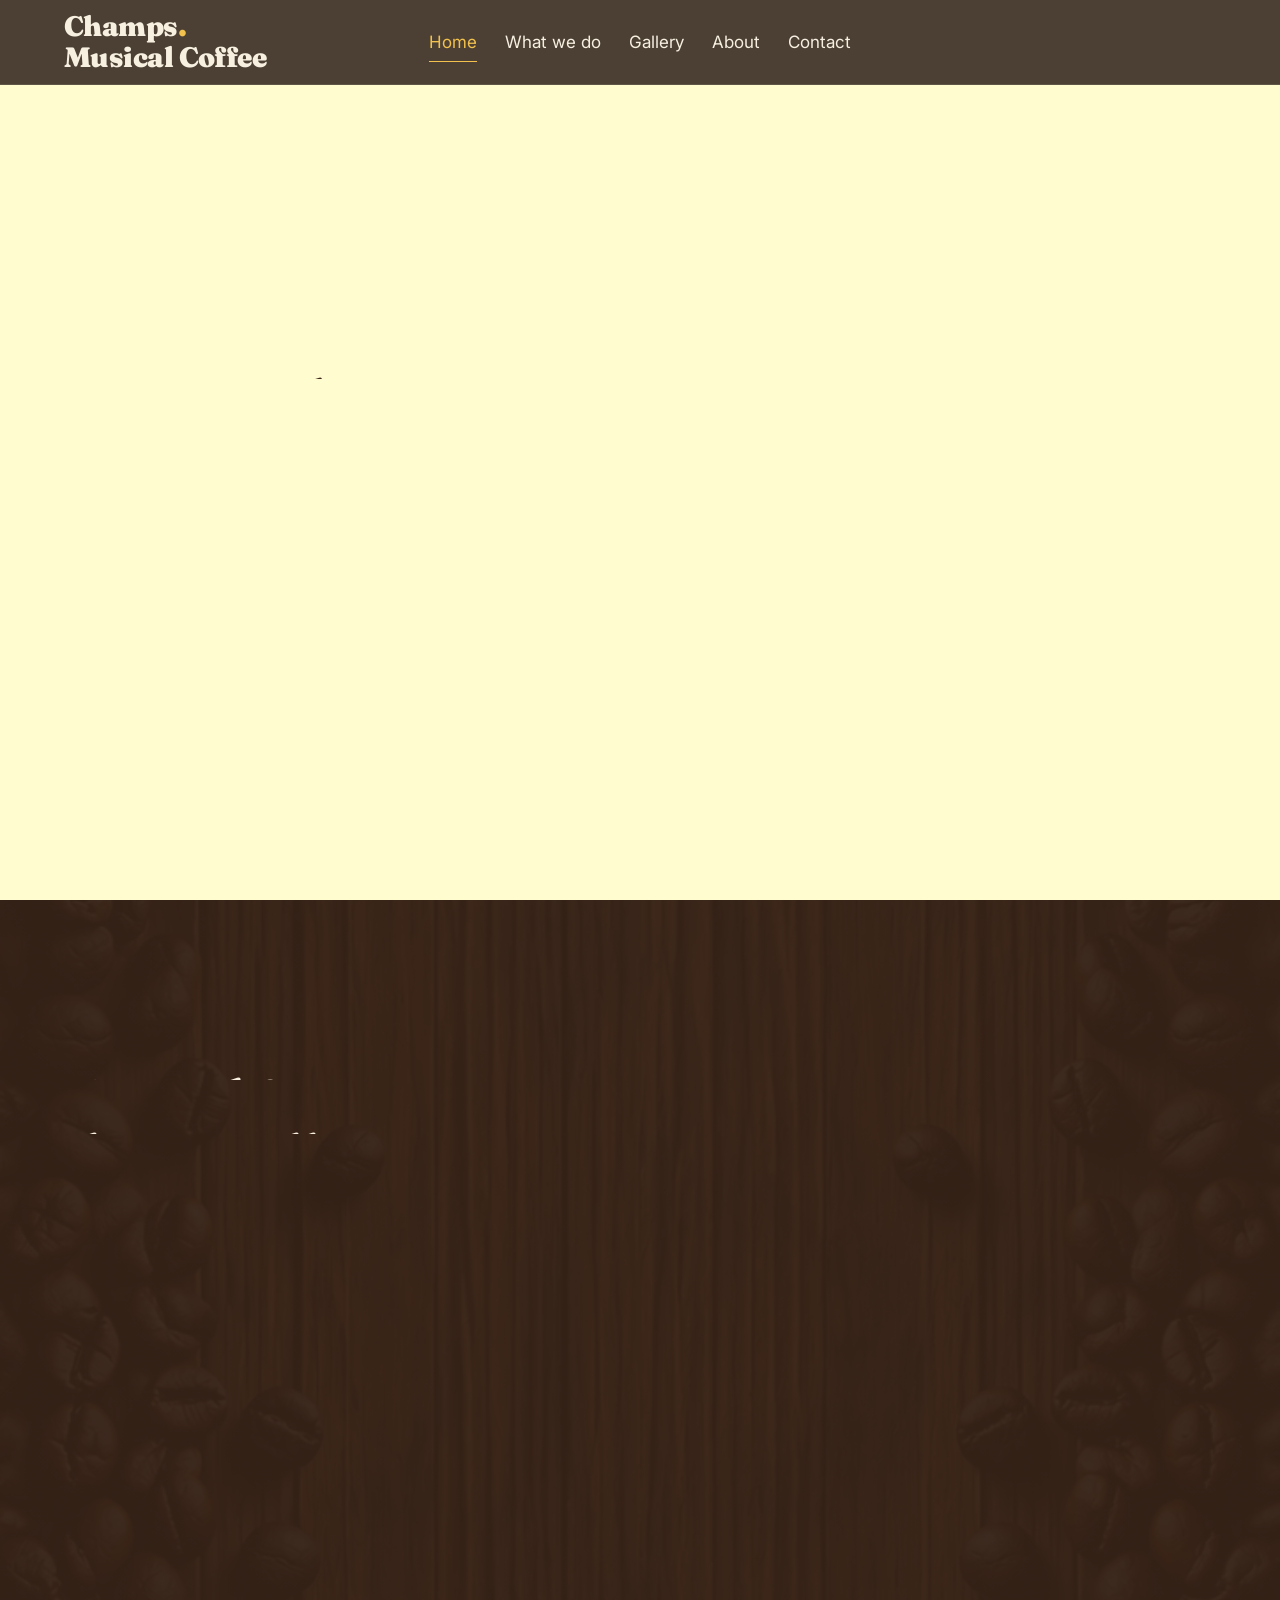
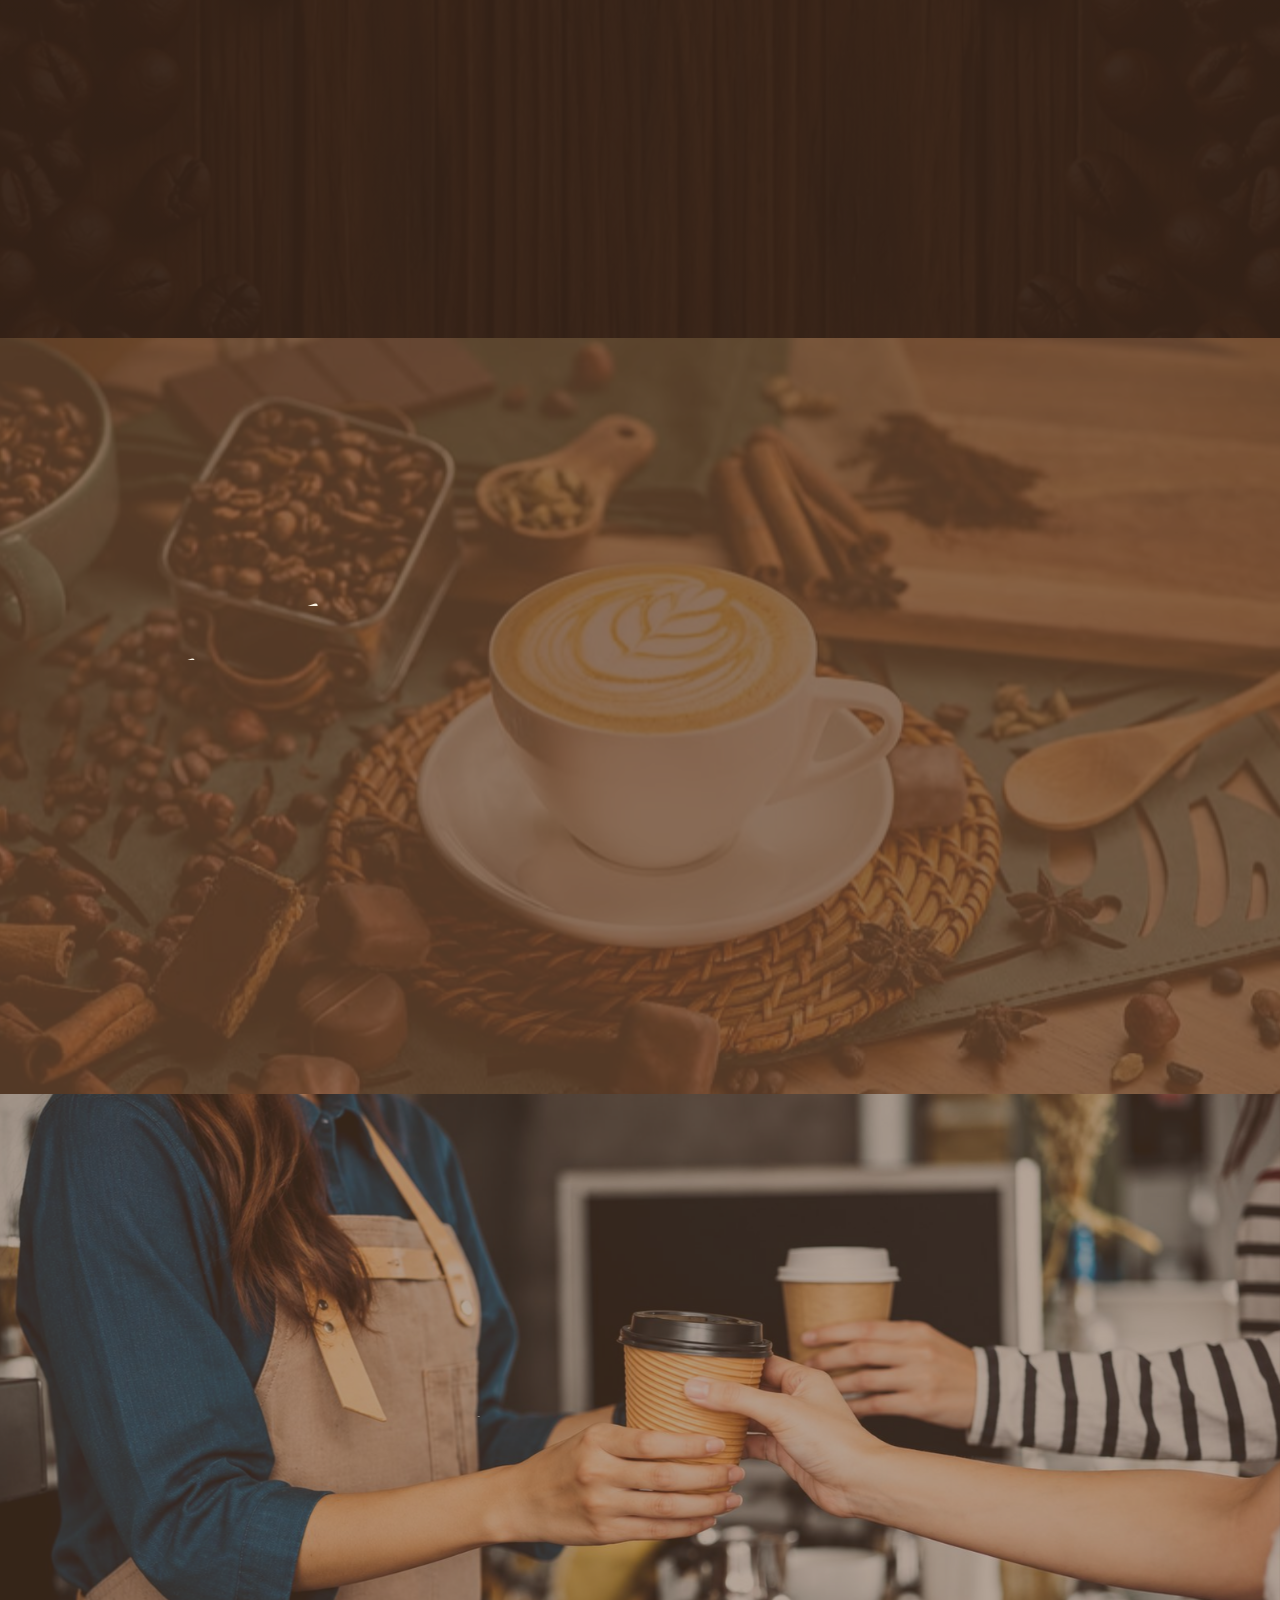
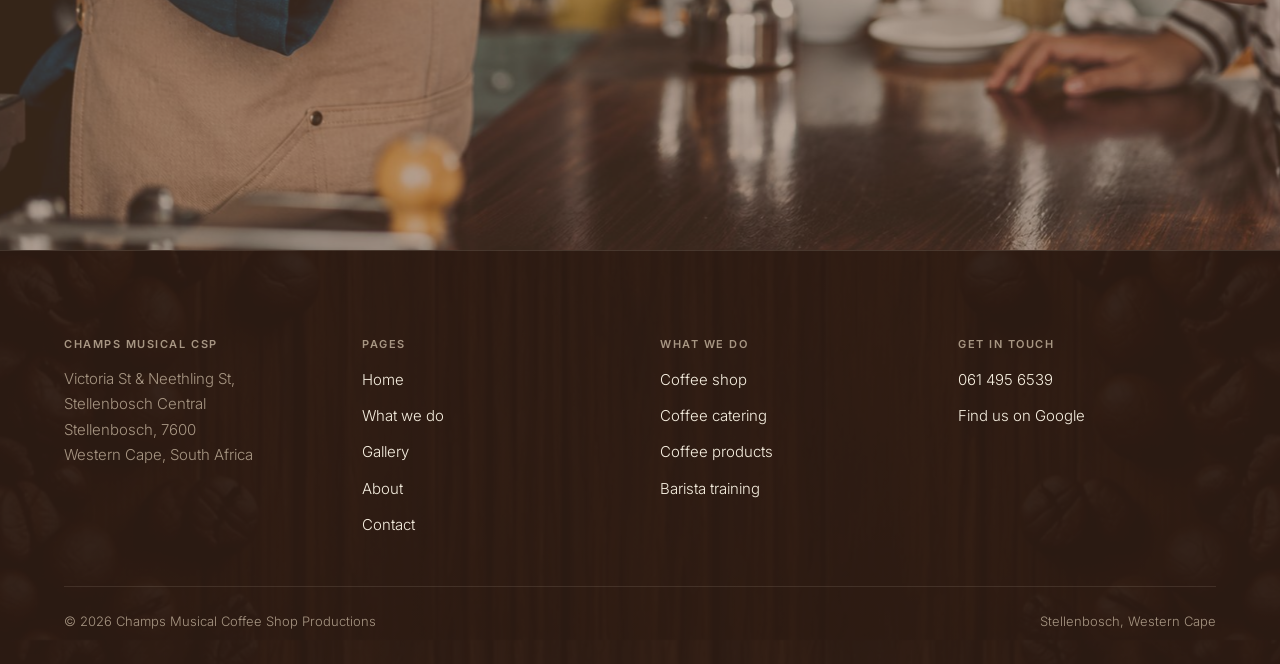
<file: index.html>
<!DOCTYPE html>
<html lang="en-ZA">
<head>
<meta charset="utf-8">
<meta name="viewport" content="width=device-width, initial-scale=1">
<title>Coffee Shop in Stellenbosch | Champs Musical CSP</title>
<meta name="description" content="Champs Musical Coffee Shop Productions pours espresso, flat whites and cappuccinos in Stellenbosch, and caters coffee across Cape Town. Call 061 495 6539.">
<link rel="canonical" href="https://zubairthecreator.github.io/champs-musical-coffee/">
<meta property="og:type" content="website">
<meta property="og:title" content="Coffee Shop in Stellenbosch | Champs Musical CSP">
<meta property="og:description" content="Espresso, flat whites and cappuccinos poured in Stellenbosch, and coffee catering across Cape Town. Call 061 495 6539.">
<meta property="og:url" content="https://zubairthecreator.github.io/champs-musical-coffee/">
<meta property="og:image" content="https://zubairthecreator.github.io/champs-musical-coffee/assets/img/champs-latte-art-cafe-window-stellenbosch.jpg">
<meta property="og:locale" content="en_ZA">
<meta name="twitter:card" content="summary_large_image">
<meta name="twitter:title" content="Coffee Shop in Stellenbosch | Champs Musical CSP">
<meta name="twitter:description" content="Espresso, flat whites and cappuccinos poured in Stellenbosch, and coffee catering across Cape Town.">
<meta name="twitter:image" content="https://zubairthecreator.github.io/champs-musical-coffee/assets/img/champs-latte-art-cafe-window-stellenbosch.jpg">
<meta name="theme-color" content="#241610">
<link rel="stylesheet" href="assets/css/styles.css">
<script type="application/ld+json">
{
  "@context": "https://schema.org",
  "@type": "CafeOrCoffeeShop",
  "name": "Champs Musical Coffee Shop Productions",
  "url": "https://zubairthecreator.github.io/champs-musical-coffee/",
  "image": "https://zubairthecreator.github.io/champs-musical-coffee/assets/img/champs-latte-art-cafe-window-stellenbosch.jpg",
  "telephone": "+27614956539",
  "foundingDate": "2015",
  "servesCuisine": "Coffee",
  "address": {
    "@type": "PostalAddress",
    "streetAddress": "Victoria St & Neethling St, Stellenbosch Central",
    "addressLocality": "Stellenbosch",
    "addressRegion": "Western Cape",
    "postalCode": "7600",
    "addressCountry": "ZA"
  },
  "geo": { "@type": "GeoCoordinates", "latitude": -33.9367175, "longitude": 18.8660470 },
  "areaServed": [
    { "@type": "Place", "name": "Kuils River" },
    { "@type": "Place", "name": "Stellenbosch" },
    { "@type": "Place", "name": "Paarl" },
    { "@type": "Place", "name": "Franschhoek" },
    { "@type": "Place", "name": "Cape Town" }
  ],
  "hasOfferCatalog": {
    "@type": "OfferCatalog",
    "name": "Coffee services",
    "itemListElement": [
      { "@type": "Offer", "itemOffered": { "@type": "Service", "name": "Coffee shop" } },
      { "@type": "Offer", "itemOffered": { "@type": "Service", "name": "Coffee catering" } },
      { "@type": "Offer", "itemOffered": { "@type": "Service", "name": "Coffee product reselling" } },
      { "@type": "Offer", "itemOffered": { "@type": "Service", "name": "Barista training and certification" } }
    ]
  }
}
</script>
<!-- GA4: drop the tag here at launch. Not connected yet. -->
</head>
<body>
<a class="skip" href="#main">Skip to content</a>

<header class="site-head">
  <a class="wordmark" href="index.html">Champs<span>.</span><br>Musical Coffee</a>
  <nav class="nav" aria-label="Primary">
    <a href="index.html" aria-current="page">Home</a>
    <a href="services.html">What we do</a>
    <a href="gallery.html" class="nav-mob-hide">Gallery</a>
    <a href="about.html" class="nav-mob-hide">About</a>
    <a href="contact.html">Contact</a>
  </nav>
</header>

<main id="main">

  <!-- HERO. Home page only: the animated logo clip carries the section, so
       there is no background photograph here and no cut-out. The clip is a
       square on black; it is masked to its logo disc and multiplied with the
       cream ground so the artwork reads as if drawn onto the page. The disc
       starts centred and glides right, the copy rises in on the left once the
       clip is ready, and the pour tail loops for good. See assets/js/site.js. -->
  <section class="band band--tall band--flat hero hero--video" id="top">
    <div class="curtain" aria-hidden="true"></div>
    <div class="band__inner">
      <div class="hero__media" aria-hidden="true">
        <div class="hero__disc">
          <!-- Two clips, not one seek. The source has a single keyframe at
               frame 0, so seeking back to the tail would re-decode 96 frames
               and stall on every repeat. Instead the pour plays once and
               hands over to a 25-frame cut of its own ending, which loops
               natively from its own zero. Nothing ever seeks. -->
          <video class="hero__video hero__video--pour" muted playsinline preload="auto"
                 poster="assets/img/champs-logo-pour-poster.webp"
                 width="960" height="960">
            <source src="assets/video/champs-logo-pour.mp4" type="video/mp4">
          </video>
          <video class="hero__video hero__video--tail" muted playsinline preload="auto" loop
                 poster="assets/img/champs-logo-pour-tail-poster.webp"
                 width="960" height="960">
            <source src="assets/video/champs-logo-pour-tail.mp4" type="video/mp4">
          </video>
          <div class="hero__tint"></div>
        </div>
      </div>
      <div class="band__col">
        <h1 class="lines"><span><span class="ln">Enjoy the cup</span></span><span><span class="ln">that fills your soul</span></span></h1>
        <div class="btn-row rise rise-2">
          <a class="btn btn-primary" href="tel:+27614956539">Call 061 495 6539</a>
          <a class="btn btn-ghost" href="contact.html">Find the shop</a>
        </div>
      </div>
    </div>
  </section>

  <!-- WHAT WE DO -->
  <section class="band band--lift" id="what">
    <img class="cutout cutout--bottom" src="assets/img/champs-cappuccino-macro-cutout@2x.webp"
         alt="" aria-hidden="true" width="2196" height="2800" loading="lazy" decoding="async">
    <div class="band__inner">
      <div class="band__col">
        <h2 class="lines"><span><span class="ln">Four things,</span></span><span><span class="ln">done well.</span></span></h2>
        <p class="rise rise-1">We have been pouring in Stellenbosch since 2015. The shop is the heart of it; the catering bar and the retail side grew out of people asking whether they could have it somewhere else, or at home.</p>
      </div>
      <div class="grid">
        <a class="card rise rise-1" href="services.html#shop">
          <h3>The coffee shop</h3>
          <p>Espresso, flat whites, cappuccinos and mochas, poured to order at Victoria St &amp; Neethling St, Stellenbosch Central. Sit in, or take it with you.</p>
          <span class="link">More about the shop</span>
        </a>
        <a class="card rise rise-2" href="services.html#catering">
          <h3>Coffee catering</h3>
          <p>We bring the bar to you. Weddings, church mornings, corporate events and functions, across the northern suburbs and the winelands.</p>
          <span class="link">More about catering</span>
        </a>
        <a class="card rise rise-3" href="services.html#products">
          <h3>Coffee products</h3>
          <p>We resell coffee products, so the cup you liked here is one you can make at home. Ask us at the counter or over the phone.</p>
          <span class="link">More about products</span>
        </a>
        <a class="card rise rise-4" href="services.html#training">
          <h3>Barista training</h3>
          <p>Learn the machine, the grind and the pour from the people who do it every day, and walk away certified. Contact the owner to arrange it.</p>
          <span class="link">More about training</span>
        </a>
      </div>
    </div>
  </section>

  <!-- WHERE WE POUR -->
  <section class="band" id="where">
    <div class="band__bg" style="background-image:url(assets/img/bg-we-travel.jpg)"></div>
    <div class="band__scrim band__scrim--coffee"></div>
    <div class="band__inner">
      <div class="band__col">
        <h2 class="lines"><span><span class="ln">We travel</span></span><span><span class="ln">for this.</span></span></h2>
        <p class="rise rise-1">Stellenbosch, Kuils River, Paarl, Franschhoek and greater Cape Town. If your venue is in that stretch, we can set up and pour there.</p>
        <p class="rise rise-2">Tell us the date, the venue and roughly how many people, and we will tell you what it takes.</p>
        <div class="btn-row rise rise-3">
          <a class="btn btn-primary" href="tel:+27614956539">Ask about catering</a>
        </div>
      </div>
    </div>
  </section>

  <!-- WHAT PEOPLE SAY -->
  <section class="band band--flat" id="reviews">
    <div class="band__bg" style="background-image:url(assets/img/bg-google-reviews.jpg)"></div>
    <div class="band__scrim band__scrim--coffee-light"></div>
    <img class="cutout cutout--left" src="assets/img/champs-google-reviews-cutout.webp" alt="" width="1221" height="1288" loading="lazy">
    <div class="band__inner">
      <div class="band__col">
        <h2 class="lines"><span><span class="ln">4.8 on</span></span><span><span class="ln">Google.</span></span></h2>
        <p class="rise rise-1">That is the rating our customers have left on our Google listing. Read it there rather than take our word for it.</p>
        <p class="rating rise rise-2"><b>4.8</b> <span>rated on Google</span></p>
        <div class="btn-row rise rise-3">
          <a class="btn btn-ghost" href="https://www.google.com/maps/place/Champs+Musical+Coffee+Shop+Productions/@-33.9367175,18.8660470,17z" rel="noopener">Read the reviews on Google</a>
        </div>
      </div>
    </div>
  </section>

</main>

<footer class="site-foot">
  <div class="foot-grid">
    <div>
      <h2>Champs Musical CSP</h2>
      <address>
        Victoria St &amp; Neethling St, Stellenbosch Central<br>
        Stellenbosch, 7600<br>
        Western Cape, South Africa
      </address>
    </div>
    <div>
      <h2>Pages</h2>
      <ul>
        <li><a href="index.html">Home</a></li>
        <li><a href="services.html">What we do</a></li>
        <li><a href="gallery.html">Gallery</a></li>
        <li><a href="about.html">About</a></li>
        <li><a href="contact.html">Contact</a></li>
      </ul>
    </div>
    <div>
      <h2>What we do</h2>
      <ul>
        <li><a href="services.html#shop">Coffee shop</a></li>
        <li><a href="services.html#catering">Coffee catering</a></li>
        <li><a href="services.html#products">Coffee products</a></li>
        <li><a href="services.html#training">Barista training</a></li>
      </ul>
    </div>
    <div>
      <h2>Get in touch</h2>
      <ul>
        <li><a href="tel:+27614956539">061 495 6539</a></li>
        <li><a href="https://www.google.com/maps/place/Champs+Musical+Coffee+Shop+Productions/@-33.9367175,18.8660470,17z" rel="noopener">Find us on Google</a></li>
      </ul>
    </div>
  </div>
  <div class="foot-base">
    <span>&copy; 2026 Champs Musical Coffee Shop Productions</span>
    <span>Stellenbosch, Western Cape</span>
  </div>
</footer>

<script src="assets/js/site.js" defer></script>
</body>
</html>
</file>
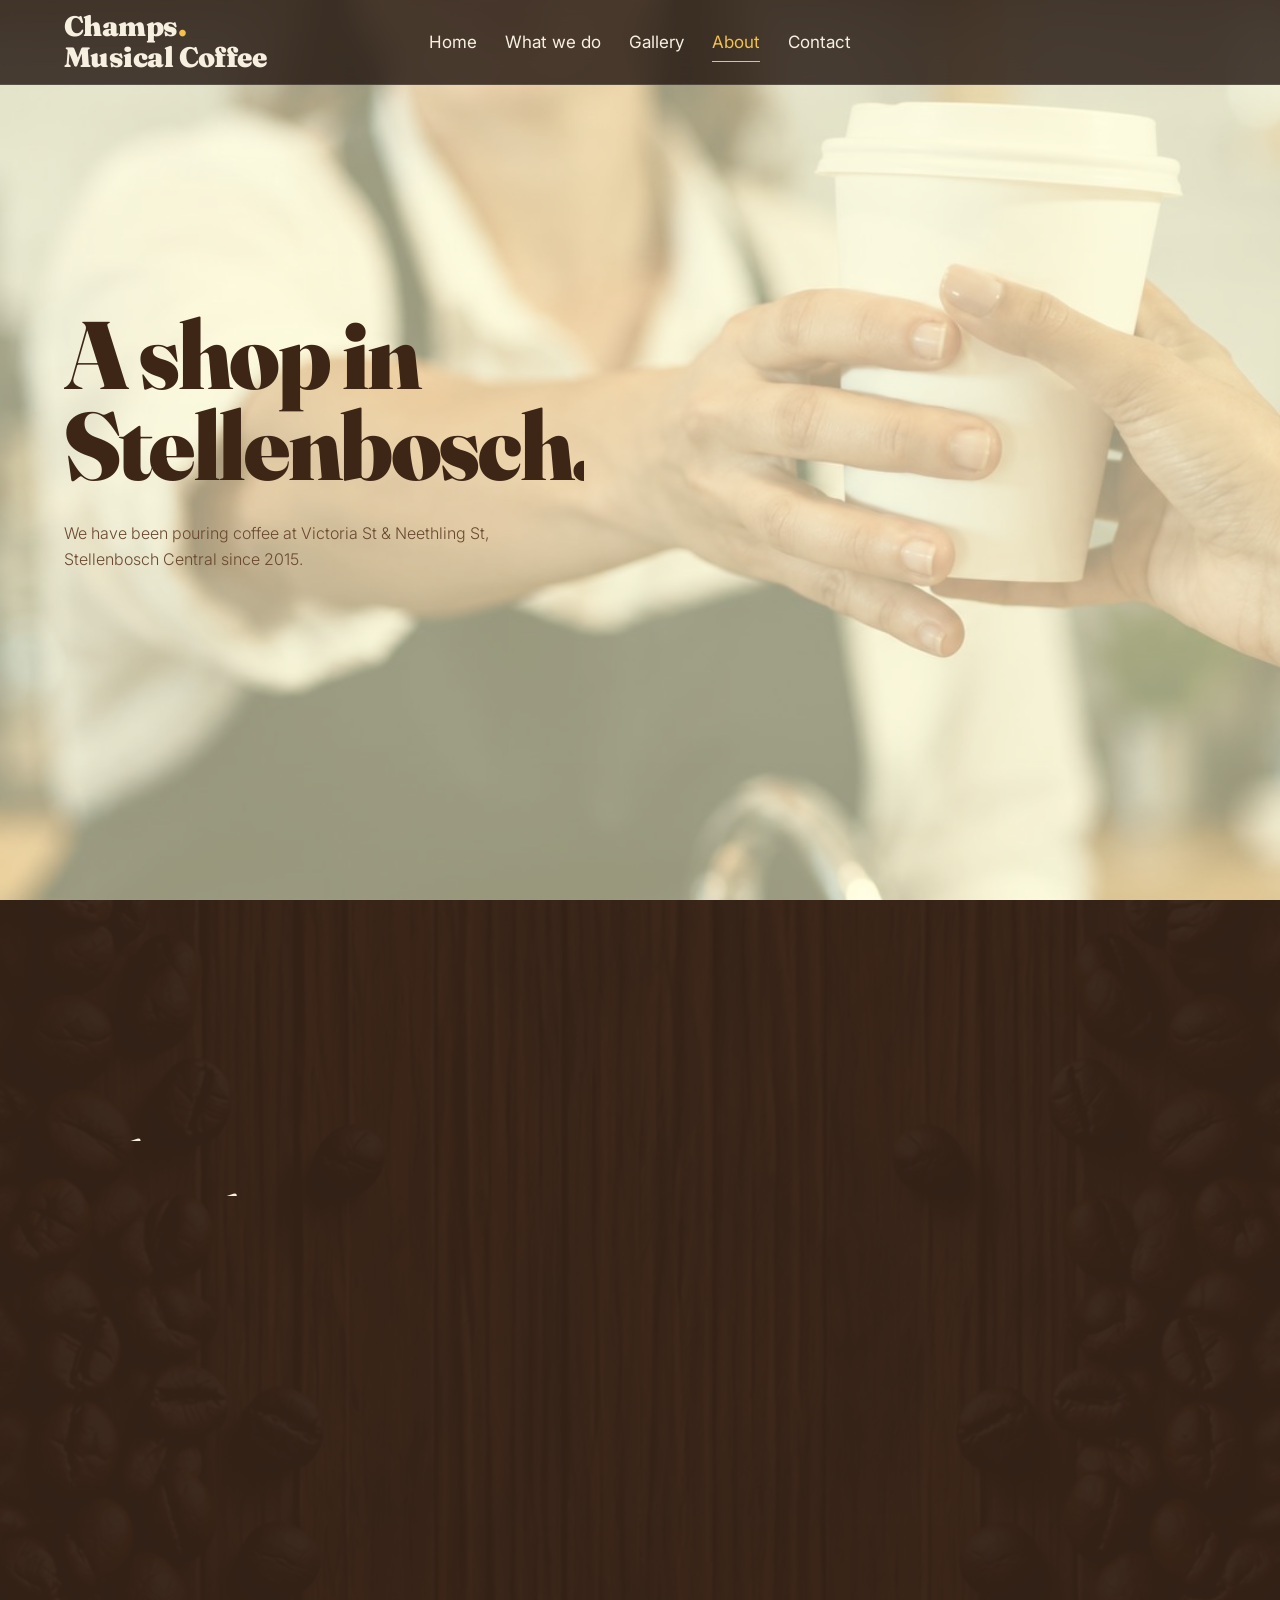
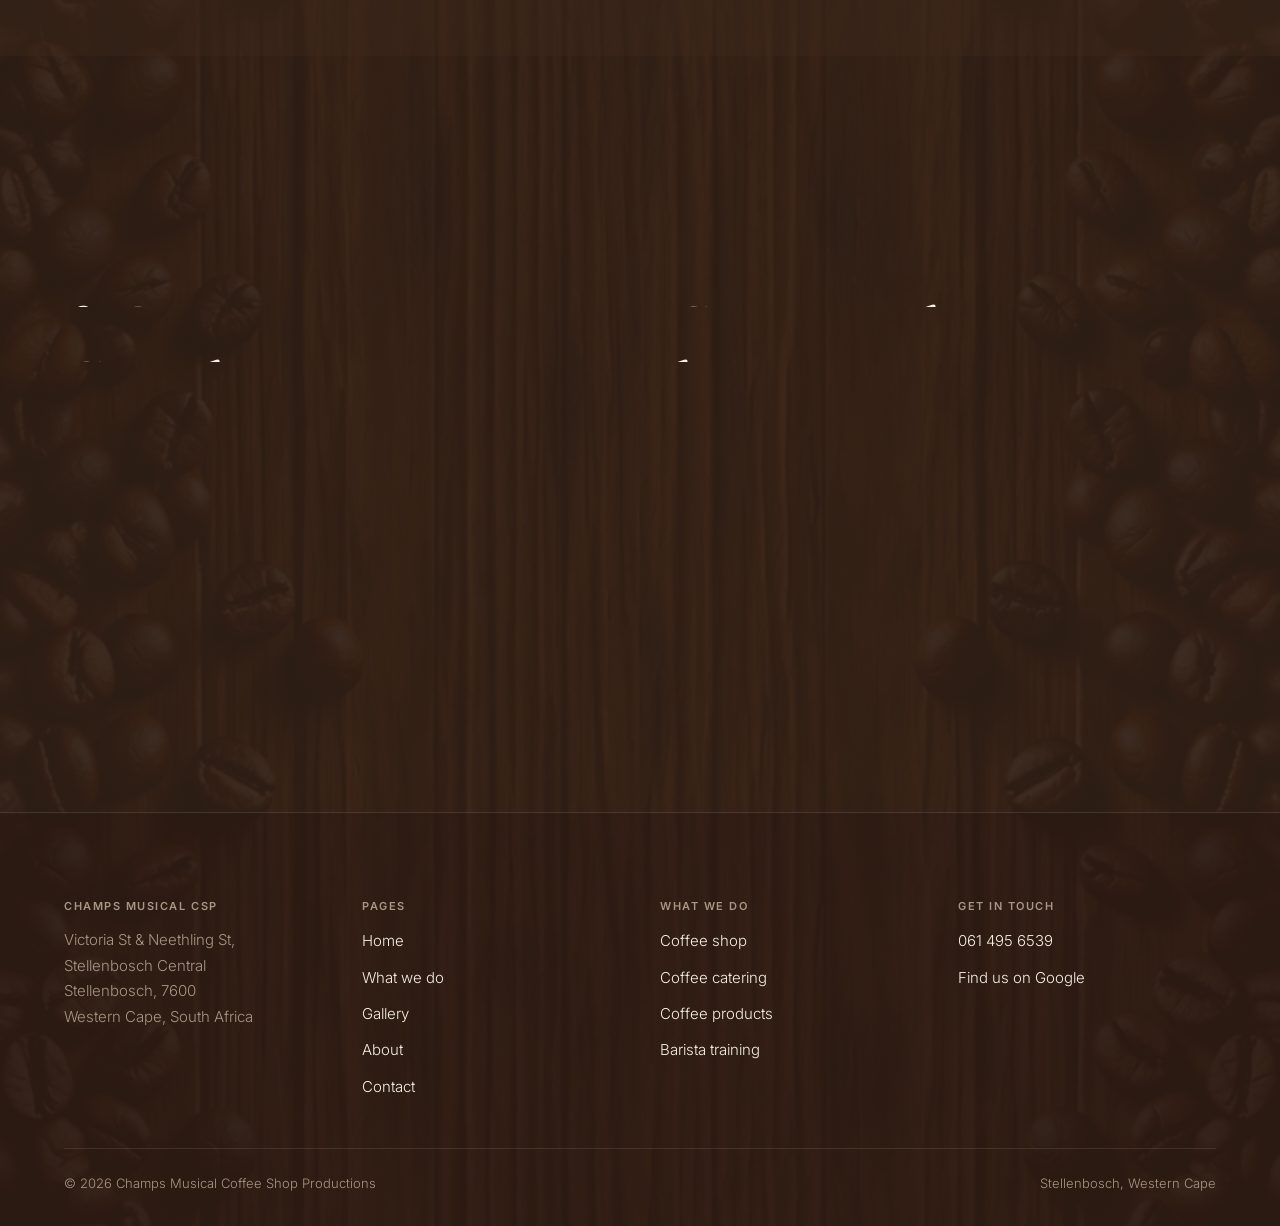
<file: about.html>
<!DOCTYPE html>
<html lang="en-ZA">
<head>
<meta charset="utf-8">
<meta name="viewport" content="width=device-width, initial-scale=1">
<title>About Our Stellenbosch Coffee Shop | Champs Musical</title>
<meta name="description" content="Champs Musical Coffee Shop Productions has poured coffee in Stellenbosch since 2015, and caters across Cape Town and the winelands. Call 061 495 6539.">
<link rel="canonical" href="https://zubairthecreator.github.io/champs-musical-coffee/about.html">
<meta property="og:type" content="website">
<meta property="og:title" content="About Our Stellenbosch Coffee Shop | Champs Musical">
<meta property="og:description" content="Champs Musical Coffee Shop Productions has poured coffee in Stellenbosch since 2015, and caters across Cape Town and the winelands. Call 061 495 6539.">
<meta property="og:url" content="https://zubairthecreator.github.io/champs-musical-coffee/about.html">
<meta property="og:image" content="https://zubairthecreator.github.io/champs-musical-coffee/assets/img/champs-coffee-cafe-interior-dusk.jpg">
<meta property="og:locale" content="en_ZA">
<meta name="twitter:card" content="summary_large_image">
<meta name="twitter:title" content="About Our Stellenbosch Coffee Shop | Champs Musical">
<meta name="twitter:description" content="Champs Musical Coffee Shop Productions has poured coffee in Stellenbosch since 2015, and caters across Cape Town and the winelands. Call 061 495 6539.">
<meta name="twitter:image" content="https://zubairthecreator.github.io/champs-musical-coffee/assets/img/champs-coffee-cafe-interior-dusk.jpg">
<meta name="theme-color" content="#241610">
<link rel="stylesheet" href="assets/css/styles.css">
<!-- GA4: drop the tag here at launch. Not connected yet. -->
</head>
<body>
<a class="skip" href="#main">Skip to content</a>

<header class="site-head">
  <a class="wordmark" href="index.html">Champs<span>.</span><br>Musical Coffee</a>
  <nav class="nav" aria-label="Primary">
    <a href="index.html">Home</a>
    <a href="services.html">What we do</a>
    <a href="gallery.html" class="nav-mob-hide">Gallery</a>
    <a href="about.html" class="nav-mob-hide" aria-current="page">About</a>
    <a href="contact.html">Contact</a>
  </nav>
</header>

<main id="main">

  <section class="band band--tall band--flat band--cream" id="intro">
    <div class="band__bg" style="background-image:url(assets/img/bg-about-hero.jpg)"></div>
    <div class="band__scrim band__scrim--cream-60"></div>
    <div class="band__inner">
      <div class="band__col">
        <h1 class="lines"><span><span class="ln">A shop in</span></span><span><span class="ln">Stellenbosch.</span></span></h1>
        <p class="standfirst rise rise-1">We have been pouring coffee at Victoria St &amp; Neethling St, Stellenbosch Central since 2015.</p>
      </div>
    </div>
  </section>

  <section class="band band--lift" id="story">
    <!-- image: awaiting placement -->
    <!-- image: awaiting placement -->
    <div class="band__inner">
      <div class="band__col">
        <h2 class="lines"><span><span class="ln">What we</span></span><span><span class="ln">care about.</span></span></h2>
        <p class="rise rise-1">The cup. Every flat white and cappuccino that leaves the counter is finished by hand, and we would rather you waited another thirty seconds than got it poured badly.</p>
        <p class="rise rise-2">That is also why the catering side exists. People asked whether they could have the same thing at a wedding or a church morning, so we built a bar that travels.</p>
        <p class="rise rise-3">We serve Stellenbosch, Kuils River, Paarl, Franschhoek and greater Cape Town.</p>
      </div>
    </div>
  </section>

  <section class="band band--flat" id="say">
    <div class="band__inner">
      <div class="split">
        <div class="band__col">
          <h2 class="lines"><span><span class="ln">4.8 on</span></span><span><span class="ln">Google.</span></span></h2>
          <p class="rise rise-1">That is what our customers have left on our Google listing. Read it there rather than take our word for it.</p>
          <p class="rating rise rise-2"><b>4.8</b> <span>rated on Google</span></p>
          <div class="btn-row rise rise-3">
            <a class="btn btn-ghost" href="https://www.google.com/maps/place/Champs+Musical+Coffee+Shop+Productions/@-33.9367175,18.8660470,17z" rel="noopener">Read the reviews</a>
          </div>
        </div>
        <div class="band__col">
          <h2 class="lines"><span><span class="ln">Come and</span></span><span><span class="ln">have one.</span></span></h2>
          <p class="rise rise-1">Victoria St &amp; Neethling St, Stellenbosch Central, Stellenbosch, 7600. Phone before you drive out and we will tell you what is on.</p>
          <div class="btn-row rise rise-2">
            <a class="btn btn-primary" href="tel:+27614956539">Call 061 495 6539</a>
            <a class="btn btn-ghost" href="contact.html">Directions and map</a>
          </div>
        </div>
      </div>
    </div>
  </section>

</main>

<footer class="site-foot">
  <div class="foot-grid">
    <div>
      <h2>Champs Musical CSP</h2>
      <address>
        Victoria St &amp; Neethling St, Stellenbosch Central<br>
        Stellenbosch, 7600<br>
        Western Cape, South Africa
      </address>
    </div>
    <div>
      <h2>Pages</h2>
      <ul>
        <li><a href="index.html">Home</a></li>
        <li><a href="services.html">What we do</a></li>
        <li><a href="gallery.html">Gallery</a></li>
        <li><a href="about.html">About</a></li>
        <li><a href="contact.html">Contact</a></li>
      </ul>
    </div>
    <div>
      <h2>What we do</h2>
      <ul>
        <li><a href="services.html#shop">Coffee shop</a></li>
        <li><a href="services.html#catering">Coffee catering</a></li>
        <li><a href="services.html#products">Coffee products</a></li>
        <li><a href="services.html#training">Barista training</a></li>
      </ul>
    </div>
    <div>
      <h2>Get in touch</h2>
      <ul>
        <li><a href="tel:+27614956539">061 495 6539</a></li>
        <li><a href="https://www.google.com/maps/place/Champs+Musical+Coffee+Shop+Productions/@-33.9367175,18.8660470,17z" rel="noopener">Find us on Google</a></li>
      </ul>
    </div>
  </div>
  <div class="foot-base">
    <span>&copy; 2026 Champs Musical Coffee Shop Productions</span>
    <span>Stellenbosch, Western Cape</span>
  </div>
</footer>

<script src="assets/js/site.js" defer></script>
</body>
</html>
</file>
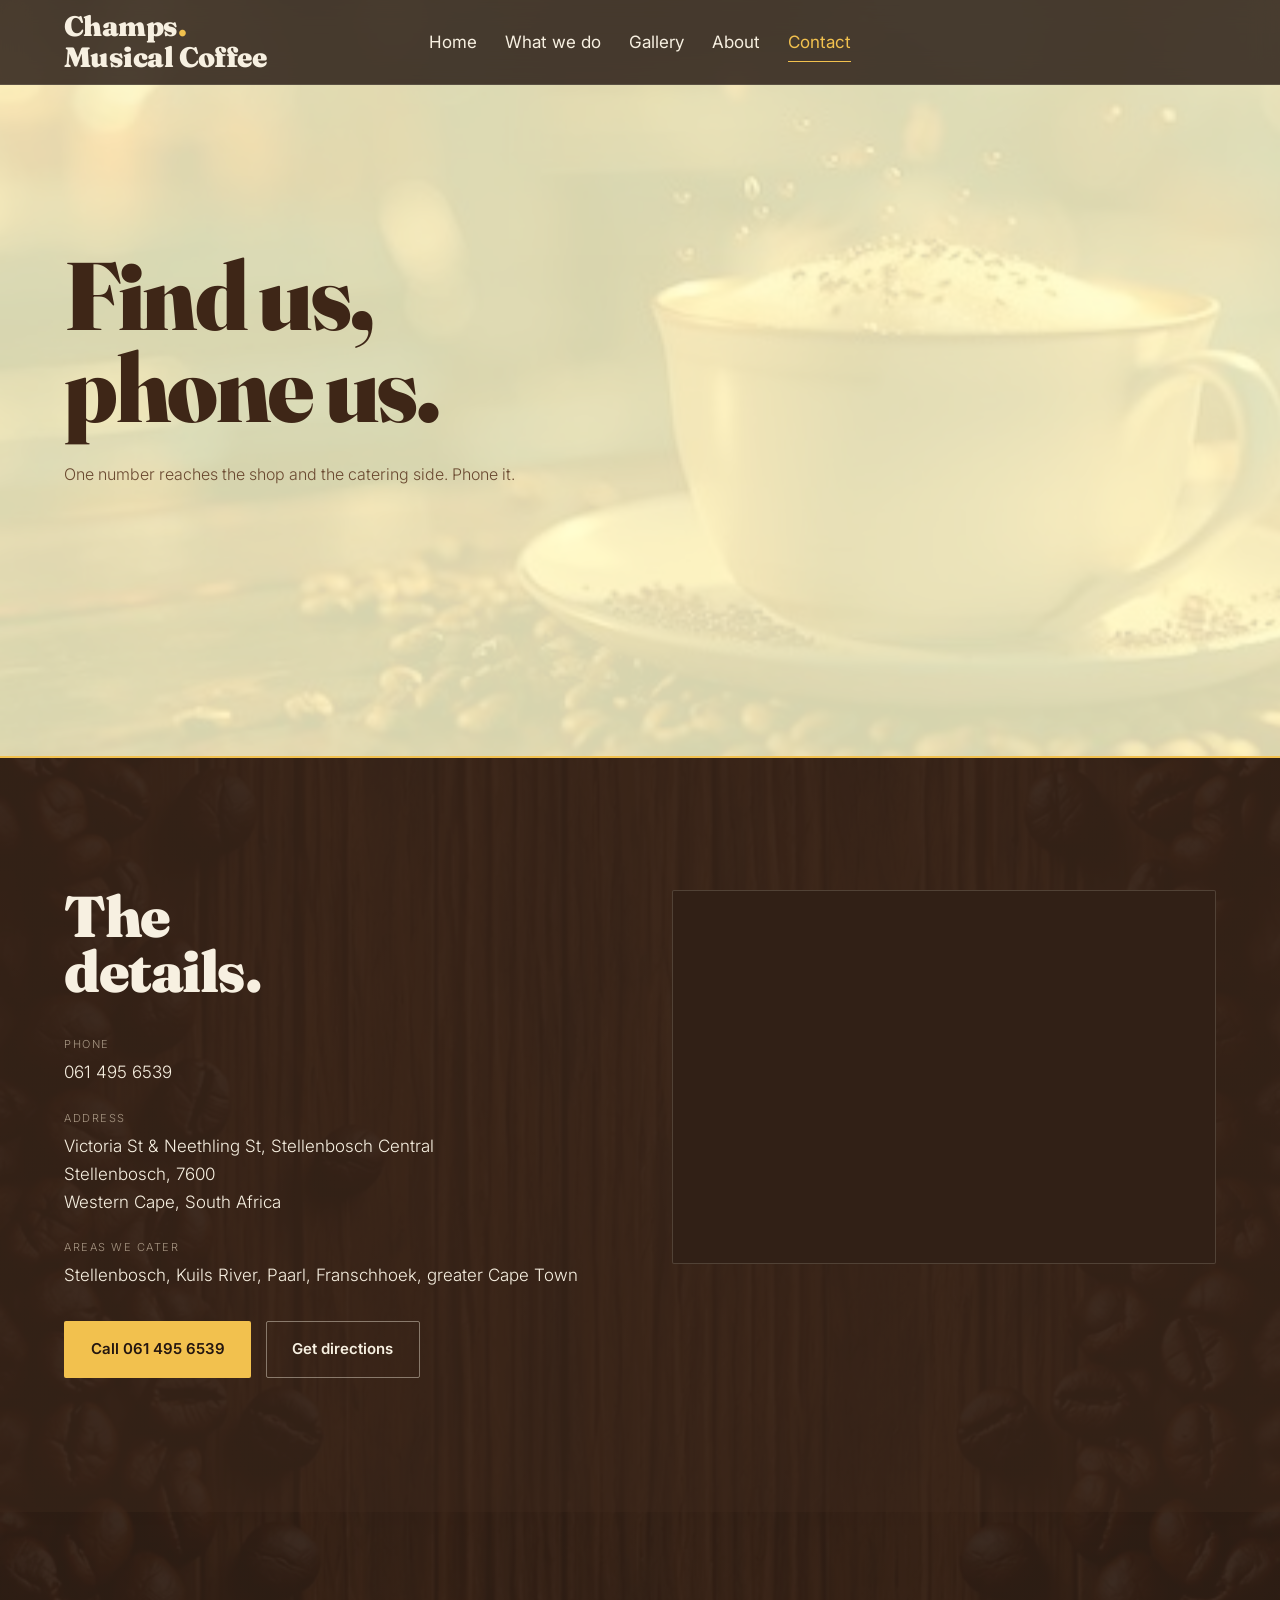
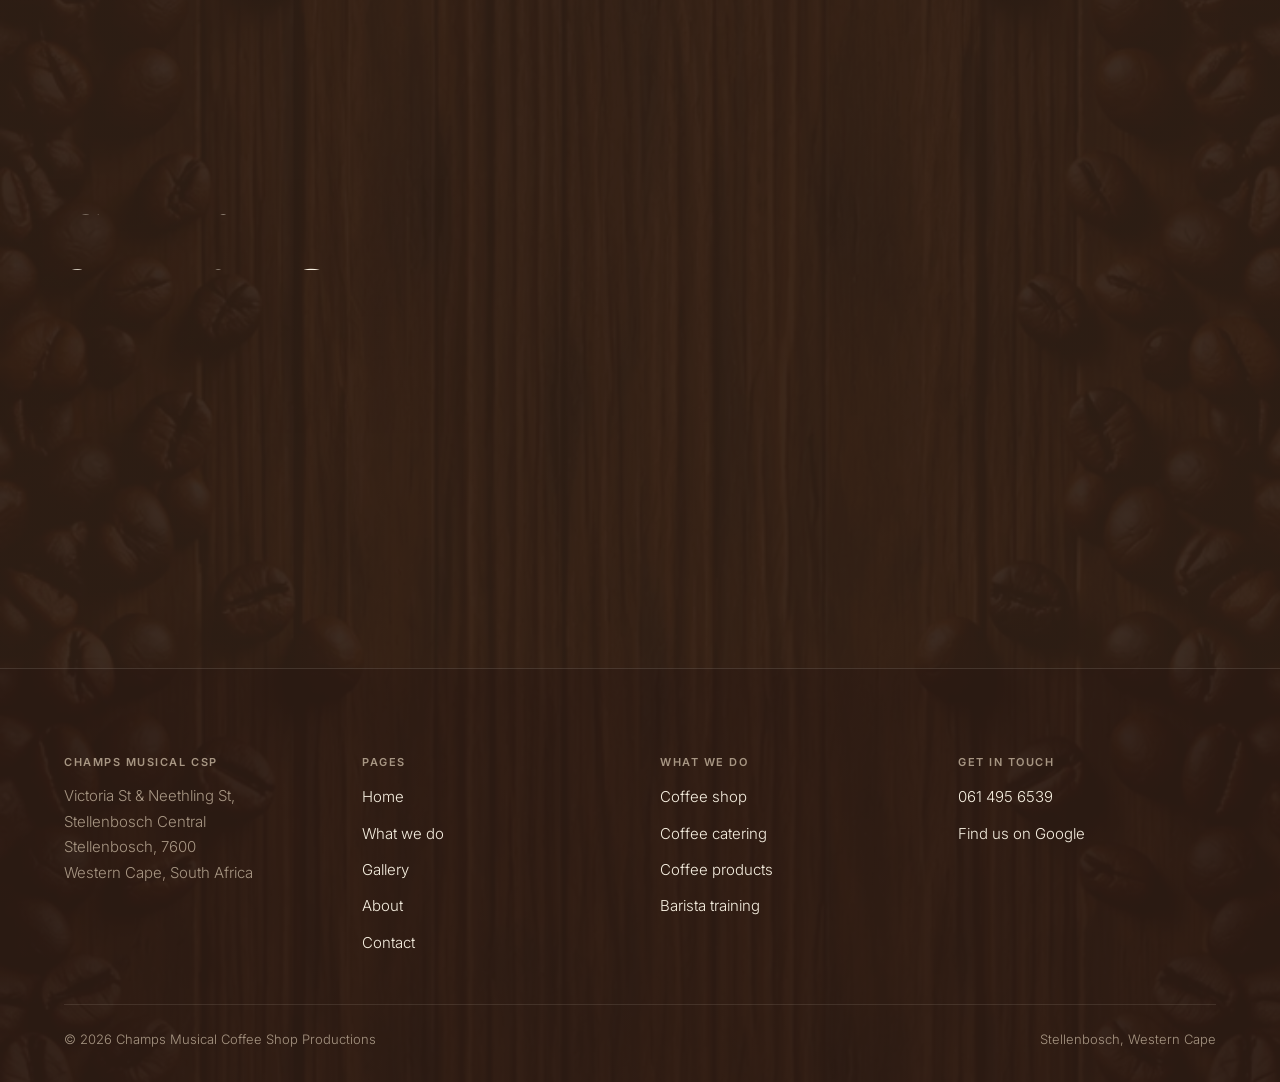
<file: contact.html>
<!DOCTYPE html>
<html lang="en-ZA">
<head>
<meta charset="utf-8">
<meta name="viewport" content="width=device-width, initial-scale=1">
<title>Contact Our Stellenbosch Coffee Shop | Champs CSP</title>
<meta name="description" content="Find Champs Musical Coffee Shop Productions at Victoria St &amp; Neethling St, Stellenbosch Central. Call 061 495 6539 for the shop or a catering quote.">
<link rel="canonical" href="https://zubairthecreator.github.io/champs-musical-coffee/contact.html">
<meta property="og:type" content="website">
<meta property="og:title" content="Contact Our Stellenbosch Coffee Shop | Champs CSP">
<meta property="og:description" content="Find Champs Musical Coffee Shop Productions at Victoria St &amp; Neethling St, Stellenbosch Central. Call 061 495 6539 for the shop or a catering quote.">
<meta property="og:url" content="https://zubairthecreator.github.io/champs-musical-coffee/contact.html">
<meta property="og:image" content="https://zubairthecreator.github.io/champs-musical-coffee/assets/img/champs-rosetta-latte-art-takeaway-cup.jpg">
<meta property="og:locale" content="en_ZA">
<meta name="twitter:card" content="summary_large_image">
<meta name="twitter:title" content="Contact Our Stellenbosch Coffee Shop | Champs CSP">
<meta name="twitter:description" content="Find Champs Musical Coffee Shop Productions at Victoria St &amp; Neethling St, Stellenbosch Central. Call 061 495 6539 for the shop or a catering quote.">
<meta name="twitter:image" content="https://zubairthecreator.github.io/champs-musical-coffee/assets/img/champs-rosetta-latte-art-takeaway-cup.jpg">
<meta name="theme-color" content="#241610">
<link rel="stylesheet" href="assets/css/styles.css">
<script type="application/ld+json">
{
  "@context": "https://schema.org",
  "@type": "CafeOrCoffeeShop",
  "name": "Champs Musical Coffee Shop Productions",
  "url": "https://zubairthecreator.github.io/champs-musical-coffee/",
  "image": "https://zubairthecreator.github.io/champs-musical-coffee/assets/img/champs-latte-art-cafe-window-stellenbosch.jpg",
  "telephone": "+27614956539",
  "foundingDate": "2015",
  "address": {
    "@type": "PostalAddress",
    "streetAddress": "Victoria St & Neethling St, Stellenbosch Central",
    "addressLocality": "Stellenbosch",
    "addressRegion": "Western Cape",
    "postalCode": "7600",
    "addressCountry": "ZA"
  },
  "geo": { "@type": "GeoCoordinates", "latitude": -33.9367175, "longitude": 18.8660470 },
  "hasMap": "https://www.google.com/maps/place/Champs+Musical+Coffee+Shop+Productions/@-33.9367175,18.8660470,17z"
}
</script>
<!-- GA4: drop the tag here at launch. Not connected yet. -->
</head>
<body>
<a class="skip" href="#main">Skip to content</a>

<header class="site-head">
  <a class="wordmark" href="index.html">Champs<span>.</span><br>Musical Coffee</a>
  <nav class="nav" aria-label="Primary">
    <a href="index.html">Home</a>
    <a href="services.html">What we do</a>
    <a href="gallery.html" class="nav-mob-hide">Gallery</a>
    <a href="about.html" class="nav-mob-hide">About</a>
    <a href="contact.html" aria-current="page">Contact</a>
  </nav>
</header>

<main id="main">

  <section class="band band--flat band--cream" id="intro">
    <div class="band__bg" style="background-image:url(assets/img/bg-contact-hero.jpg)"></div>
    <div class="band__scrim band__scrim--cream"></div>
    <div class="band__inner">
      <div class="band__col">
        <h1 class="lines"><span><span class="ln">Find us,</span></span><span><span class="ln">phone us.</span></span></h1>
        <p class="standfirst rise rise-1">One number reaches the shop and the catering side. Phone it.</p>
      </div>
    </div>
  </section>

  <section class="band band--lift" id="details">
    <div class="band__inner">
      <div class="split">
        <div>
          <h2 class="lines"><span><span class="ln">The</span></span><span><span class="ln">details.</span></span></h2>
          <dl class="facts rise rise-1">
            <div>
              <dt class="k">Phone</dt>
              <dd class="v"><a class="link" href="tel:+27614956539">061 495 6539</a></dd>
            </div>
            <div>
              <dt class="k">Address</dt>
              <dd class="v">Victoria St &amp; Neethling St, Stellenbosch Central<br>Stellenbosch, 7600<br>Western Cape, South Africa</dd>
            </div>
            <div>
              <dt class="k">Areas we cater</dt>
              <dd class="v">Stellenbosch, Kuils River, Paarl, Franschhoek, greater Cape Town</dd>
            </div>
          </dl>
          <div class="btn-row rise rise-2">
            <a class="btn btn-primary" href="tel:+27614956539">Call 061 495 6539</a>
            <a class="btn btn-ghost" href="https://www.google.com/maps/dir/?api=1&amp;destination=-33.9367175,18.8660470" rel="noopener">Get directions</a>
          </div>
        </div>
        <div class="rise rise-2">
          <div class="map-frame">
            <iframe title="Map showing Champs Musical Coffee Shop Productions at Victoria St &amp; Neethling St, Stellenbosch Central, Stellenbosch"
                    src="https://www.google.com/maps?q=Victoria+St+%26+Neethling+St,+Stellenbosch+Central,+Stellenbosch,+7600&amp;z=16&amp;output=embed"
                    loading="lazy" referrerpolicy="no-referrer-when-downgrade"></iframe>
          </div>
        </div>
      </div>
    </div>
  </section>

  <section class="band" id="catering-cta">
    <!-- image: awaiting placement -->
    <!-- image: awaiting placement -->
    <div class="band__inner">
      <div class="band__col">
        <h2 class="lines"><span><span class="ln">Catering a</span></span><span><span class="ln">function?</span></span></h2>
        <p class="rise rise-1">Tell us the date, the venue and roughly how many people. We will tell you what it takes and what it costs.</p>
        <div class="btn-row rise rise-2">
          <a class="btn btn-primary" href="tel:+27614956539">Call about catering</a>
          <a class="btn btn-ghost" href="services.html#catering">What catering includes</a>
        </div>
      </div>
    </div>
  </section>

</main>

<footer class="site-foot">
  <div class="foot-grid">
    <div>
      <h2>Champs Musical CSP</h2>
      <address>
        Victoria St &amp; Neethling St, Stellenbosch Central<br>
        Stellenbosch, 7600<br>
        Western Cape, South Africa
      </address>
    </div>
    <div>
      <h2>Pages</h2>
      <ul>
        <li><a href="index.html">Home</a></li>
        <li><a href="services.html">What we do</a></li>
        <li><a href="gallery.html">Gallery</a></li>
        <li><a href="about.html">About</a></li>
        <li><a href="contact.html">Contact</a></li>
      </ul>
    </div>
    <div>
      <h2>What we do</h2>
      <ul>
        <li><a href="services.html#shop">Coffee shop</a></li>
        <li><a href="services.html#catering">Coffee catering</a></li>
        <li><a href="services.html#products">Coffee products</a></li>
        <li><a href="services.html#training">Barista training</a></li>
      </ul>
    </div>
    <div>
      <h2>Get in touch</h2>
      <ul>
        <li><a href="tel:+27614956539">061 495 6539</a></li>
        <li><a href="https://www.google.com/maps/place/Champs+Musical+Coffee+Shop+Productions/@-33.9367175,18.8660470,17z" rel="noopener">Find us on Google</a></li>
      </ul>
    </div>
  </div>
  <div class="foot-base">
    <span>&copy; 2026 Champs Musical Coffee Shop Productions</span>
    <span>Stellenbosch, Western Cape</span>
  </div>
</footer>

<script src="assets/js/site.js" defer></script>
</body>
</html>
</file>
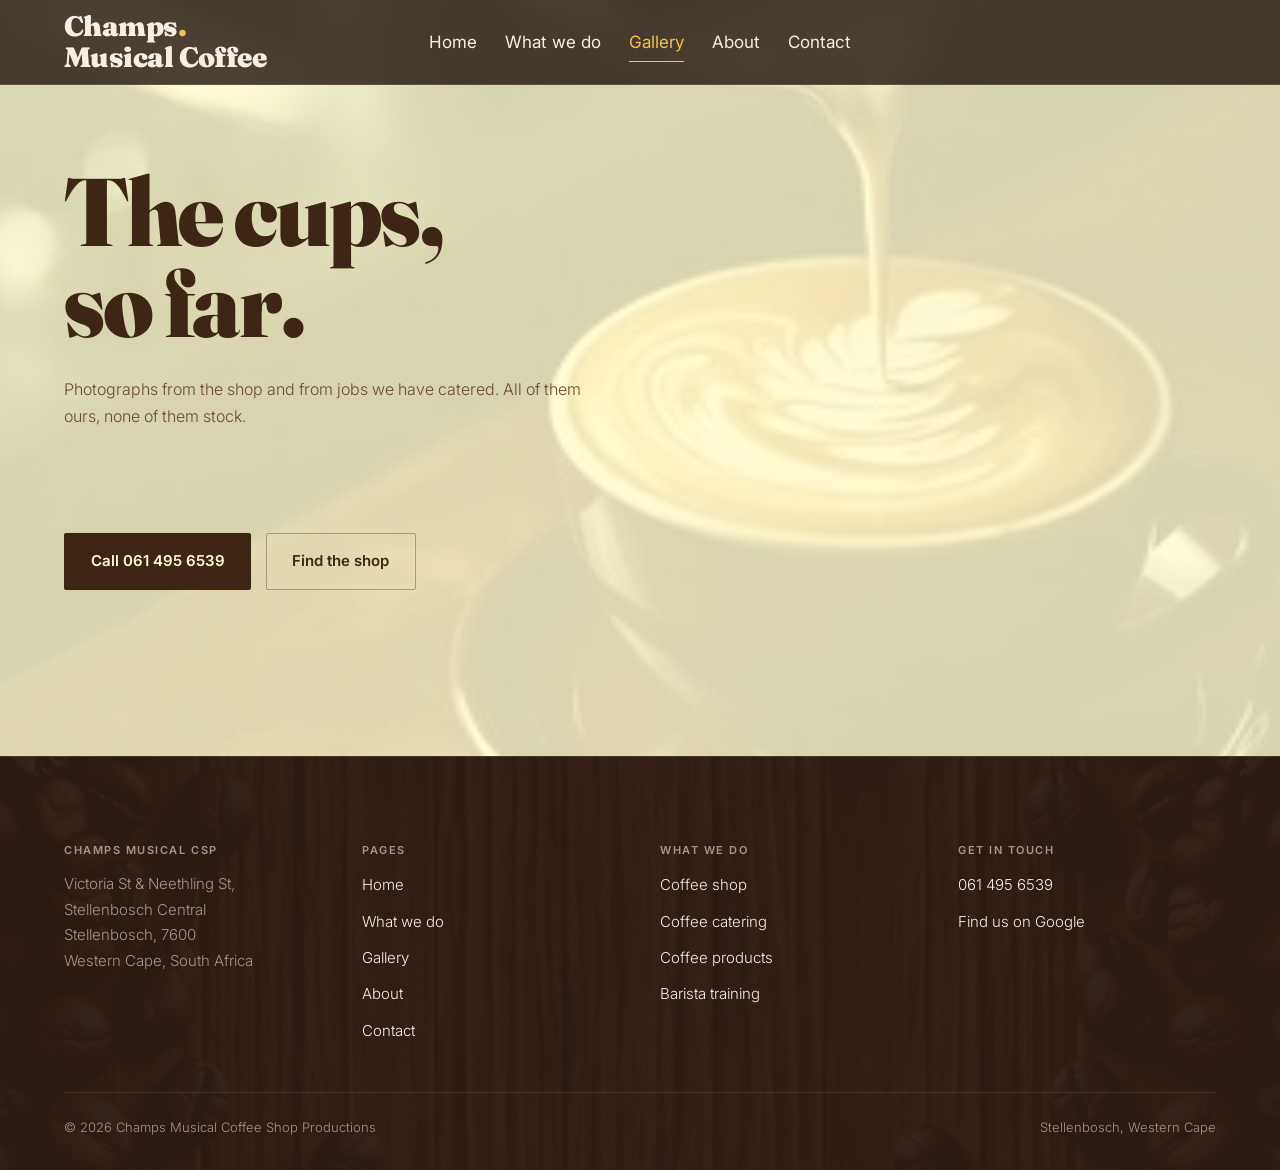
<file: gallery.html>
<!DOCTYPE html>
<html lang="en-ZA">
<head>
<meta charset="utf-8">
<meta name="viewport" content="width=device-width, initial-scale=1">
<title>Coffee and Latte Art, Stellenbosch | Champs Musical</title>
<meta name="description" content="Photographs of the coffee we pour at Champs Musical Coffee Shop Productions in Stellenbosch, Cape Town. Come and have one, or call 061 495 6539.">
<link rel="canonical" href="https://zubairthecreator.github.io/champs-musical-coffee/gallery.html">
<meta property="og:type" content="website">
<meta property="og:title" content="Coffee and Latte Art, Stellenbosch | Champs Musical">
<meta property="og:description" content="Photographs of the coffee we pour at Champs Musical Coffee Shop Productions in Stellenbosch, Cape Town. Come and have one, or call 061 495 6539.">
<meta property="og:url" content="https://zubairthecreator.github.io/champs-musical-coffee/gallery.html">
<meta property="og:image" content="https://zubairthecreator.github.io/champs-musical-coffee/assets/img/champs-latte-art-cafe-window-stellenbosch.jpg">
<meta property="og:locale" content="en_ZA">
<meta name="twitter:card" content="summary_large_image">
<meta name="twitter:title" content="Coffee and Latte Art, Stellenbosch | Champs Musical">
<meta name="twitter:description" content="Photographs of the coffee we pour at Champs Musical Coffee Shop Productions in Stellenbosch, Cape Town. Come and have one, or call 061 495 6539.">
<meta name="twitter:image" content="https://zubairthecreator.github.io/champs-musical-coffee/assets/img/champs-latte-art-cafe-window-stellenbosch.jpg">
<meta name="theme-color" content="#241610">
<link rel="stylesheet" href="assets/css/styles.css">
<!-- GA4: drop the tag here at launch. Not connected yet. -->
</head>
<body>
<a class="skip" href="#main">Skip to content</a>

<header class="site-head">
  <a class="wordmark" href="index.html">Champs<span>.</span><br>Musical Coffee</a>
  <nav class="nav" aria-label="Primary">
    <a href="index.html">Home</a>
    <a href="services.html">What we do</a>
    <a href="gallery.html" class="nav-mob-hide" aria-current="page">Gallery</a>
    <a href="about.html" class="nav-mob-hide">About</a>
    <a href="contact.html">Contact</a>
  </nav>
</header>

<main id="main">

  <section class="band band--flat band--cream" id="intro">
    <div class="band__bg" style="background-image:url(assets/img/bg-gallery-hero.jpg)"></div>
    <div class="band__scrim band__scrim--cream"></div>
    <div class="band__inner">
      <div class="band__col">
        <h1 class="lines"><span><span class="ln">The cups,</span></span><span><span class="ln">so far.</span></span></h1>
        <p class="standfirst rise rise-1">Photographs from the shop and from jobs we have catered. All of them ours, none of them stock.</p>
      </div>
      <div class="grid">
        <!-- gallery images: awaiting placement -->
      </div>
      <div class="btn-row rise rise-3">
        <a class="btn btn-primary" href="tel:+27614956539">Call 061 495 6539</a>
        <a class="btn btn-ghost" href="contact.html">Find the shop</a>
      </div>
    </div>
  </section>

</main>

<footer class="site-foot">
  <div class="foot-grid">
    <div>
      <h2>Champs Musical CSP</h2>
      <address>
        Victoria St &amp; Neethling St, Stellenbosch Central<br>
        Stellenbosch, 7600<br>
        Western Cape, South Africa
      </address>
    </div>
    <div>
      <h2>Pages</h2>
      <ul>
        <li><a href="index.html">Home</a></li>
        <li><a href="services.html">What we do</a></li>
        <li><a href="gallery.html">Gallery</a></li>
        <li><a href="about.html">About</a></li>
        <li><a href="contact.html">Contact</a></li>
      </ul>
    </div>
    <div>
      <h2>What we do</h2>
      <ul>
        <li><a href="services.html#shop">Coffee shop</a></li>
        <li><a href="services.html#catering">Coffee catering</a></li>
        <li><a href="services.html#products">Coffee products</a></li>
        <li><a href="services.html#training">Barista training</a></li>
      </ul>
    </div>
    <div>
      <h2>Get in touch</h2>
      <ul>
        <li><a href="tel:+27614956539">061 495 6539</a></li>
        <li><a href="https://www.google.com/maps/place/Champs+Musical+Coffee+Shop+Productions/@-33.9367175,18.8660470,17z" rel="noopener">Find us on Google</a></li>
      </ul>
    </div>
  </div>
  <div class="foot-base">
    <span>&copy; 2026 Champs Musical Coffee Shop Productions</span>
    <span>Stellenbosch, Western Cape</span>
  </div>
</footer>

<script src="assets/js/site.js" defer></script>
</body>
</html>
</file>
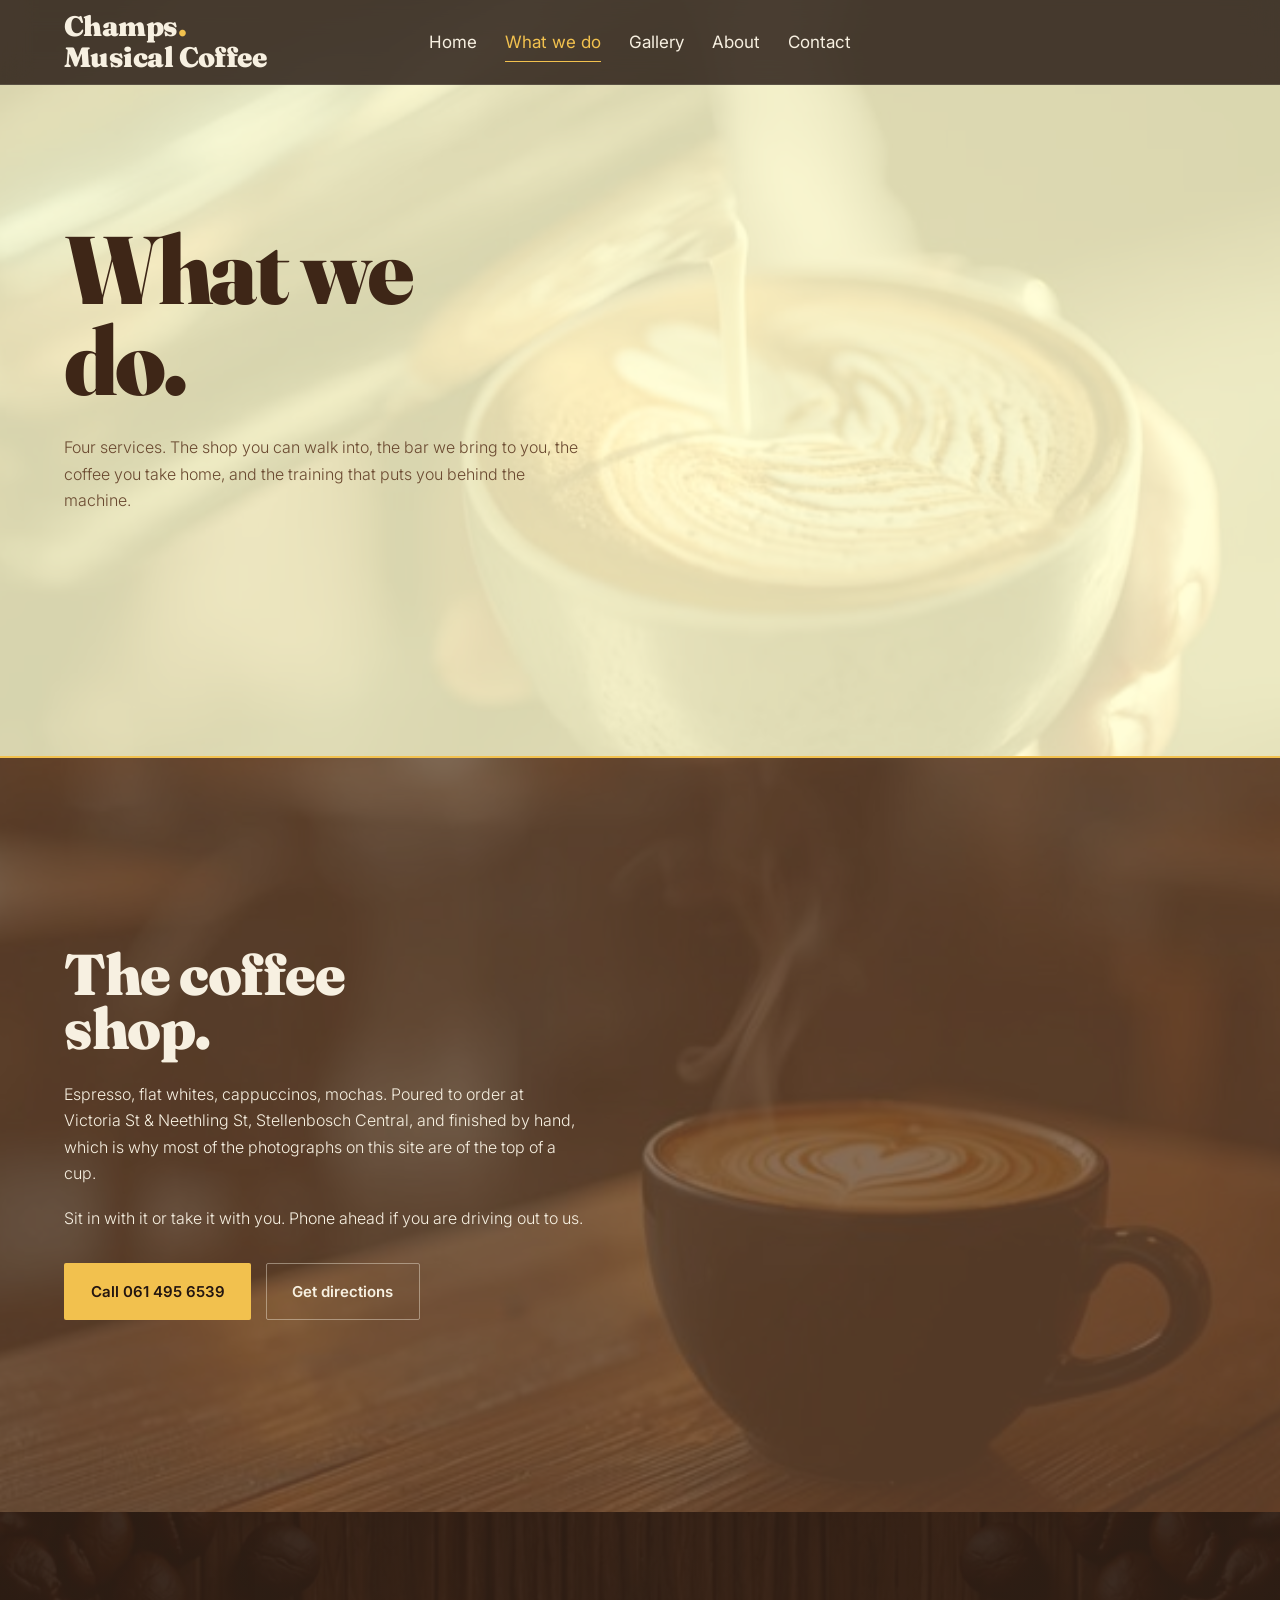
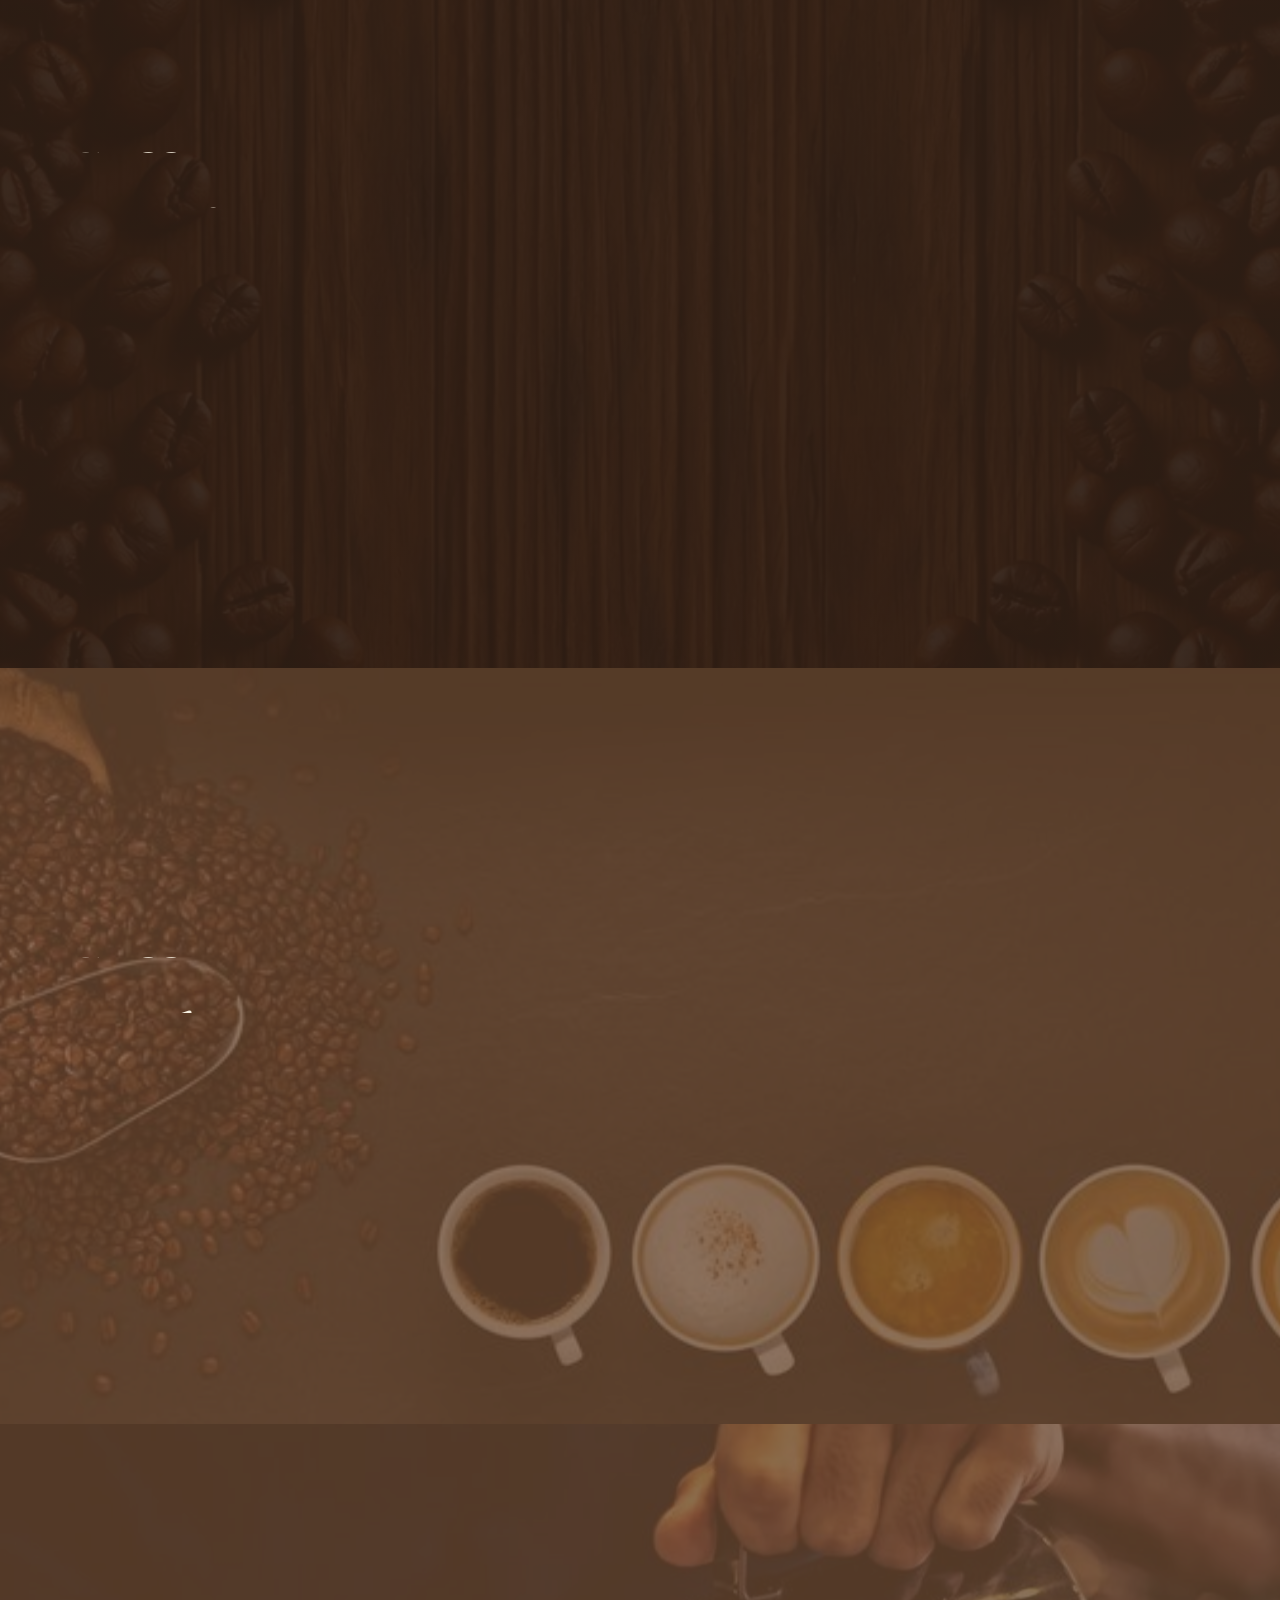
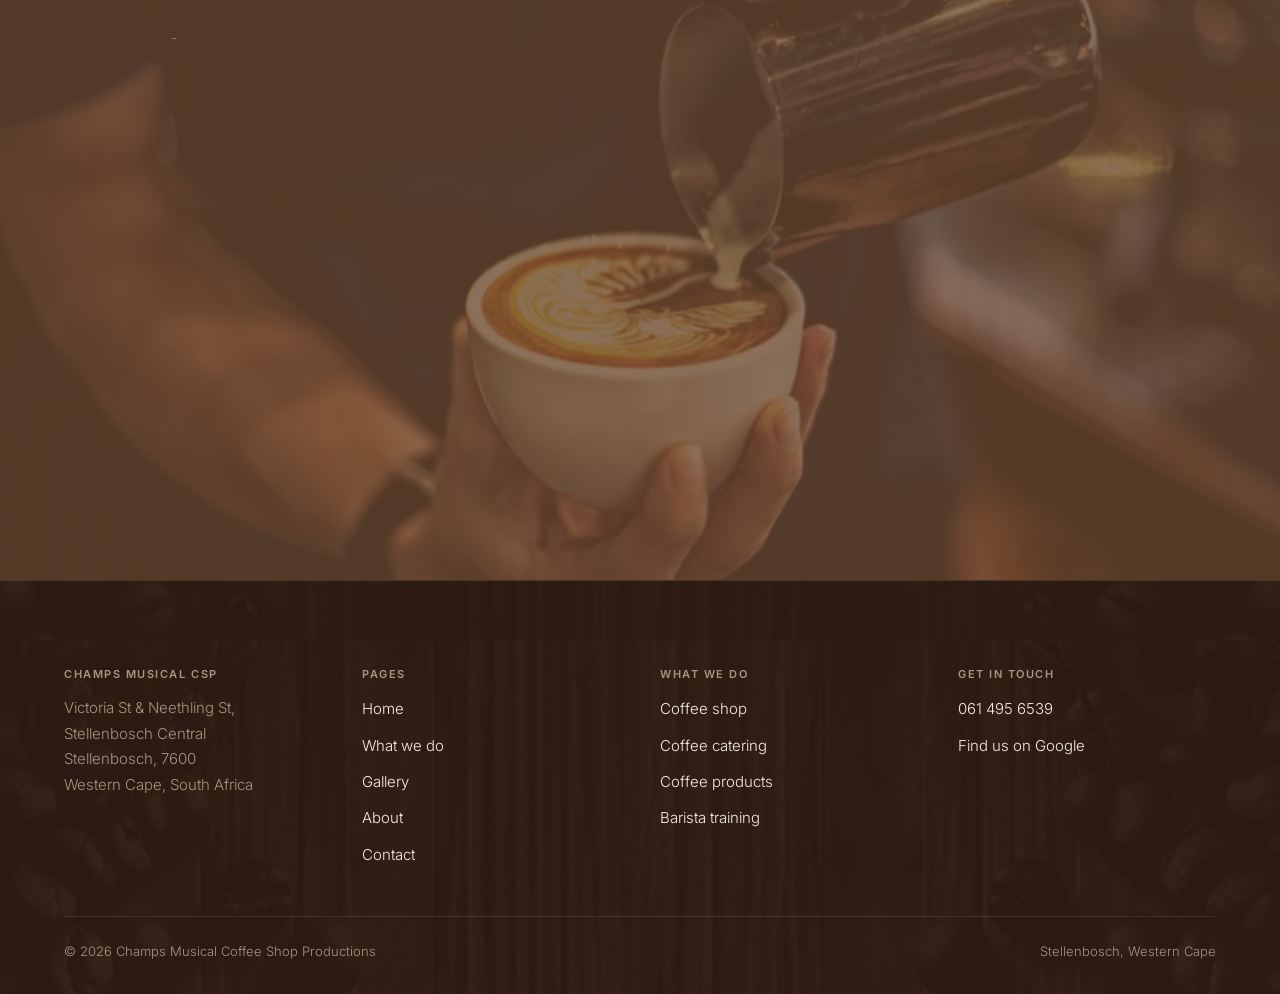
<file: services.html>
<!DOCTYPE html>
<html lang="en-ZA">
<head>
<meta charset="utf-8">
<meta name="viewport" content="width=device-width, initial-scale=1">
<title>Coffee Catering in Cape Town | Champs Musical CSP</title>
<meta name="description" content="Coffee shop in Stellenbosch, mobile coffee catering across Cape Town and the winelands, coffee products to take home, and barista training. Call 061 495 6539.">
<link rel="canonical" href="https://zubairthecreator.github.io/champs-musical-coffee/services.html">
<meta property="og:type" content="website">
<meta property="og:title" content="Coffee Catering in Cape Town | Champs Musical CSP">
<meta property="og:description" content="Coffee shop in Stellenbosch, mobile coffee catering across Cape Town and the winelands, coffee products to take home, and barista training. Call 061 495 6539.">
<meta property="og:url" content="https://zubairthecreator.github.io/champs-musical-coffee/services.html">
<meta property="og:image" content="https://zubairthecreator.github.io/champs-musical-coffee/assets/img/champs-takeaway-coffee-catering-venue.jpg">
<meta property="og:locale" content="en_ZA">
<meta name="twitter:card" content="summary_large_image">
<meta name="twitter:title" content="Coffee Catering in Cape Town | Champs Musical CSP">
<meta name="twitter:description" content="Coffee shop in Stellenbosch, mobile coffee catering across Cape Town and the winelands, coffee products to take home, and barista training. Call 061 495 6539.">
<meta name="twitter:image" content="https://zubairthecreator.github.io/champs-musical-coffee/assets/img/champs-takeaway-coffee-catering-venue.jpg">
<meta name="theme-color" content="#241610">
<link rel="stylesheet" href="assets/css/styles.css">
<!-- GA4: drop the tag here at launch. Not connected yet. -->
</head>
<body>
<a class="skip" href="#main">Skip to content</a>

<header class="site-head">
  <a class="wordmark" href="index.html">Champs<span>.</span><br>Musical Coffee</a>
  <nav class="nav" aria-label="Primary">
    <a href="index.html">Home</a>
    <a href="services.html" aria-current="page">What we do</a>
    <a href="gallery.html" class="nav-mob-hide">Gallery</a>
    <a href="about.html" class="nav-mob-hide">About</a>
    <a href="contact.html">Contact</a>
  </nav>
</header>

<main id="main">

  <section class="band band--flat band--cream" id="intro">
    <div class="band__bg" style="background-image:url(assets/img/bg-what-we-do-hero.jpg)"></div>
    <div class="band__scrim band__scrim--cream"></div>
    <div class="band__inner">
      <div class="band__col">
        <h1 class="lines"><span><span class="ln">What we</span></span><span><span class="ln">do.</span></span></h1>
        <p class="standfirst rise rise-1">Four services. The shop you can walk into, the bar we bring to you, the coffee you take home, and the training that puts you behind the machine.</p>
      </div>
    </div>
  </section>

  <section class="band band--lift" id="shop">
    <div class="band__bg" style="background-image:url(assets/img/bg-coffee-shop.jpg)"></div>
    <div class="band__scrim band__scrim--coffee"></div>
    <div class="band__inner">
      <div class="band__col">
        <h2 class="lines"><span><span class="ln">The coffee</span></span><span><span class="ln">shop.</span></span></h2>
        <p class="rise rise-1">Espresso, flat whites, cappuccinos, mochas. Poured to order at Victoria St &amp; Neethling St, Stellenbosch Central, and finished by hand, which is why most of the photographs on this site are of the top of a cup.</p>
        <p class="rise rise-2">Sit in with it or take it with you. Phone ahead if you are driving out to us.</p>
        <div class="btn-row rise rise-3">
          <a class="btn btn-primary" href="tel:+27614956539">Call 061 495 6539</a>
          <a class="btn btn-ghost" href="contact.html">Get directions</a>
        </div>
      </div>
    </div>
  </section>

  <section class="band" id="catering">
    <!-- image: awaiting placement -->
    <!-- image: awaiting placement -->
    <div class="band__inner">
      <div class="band__col">
        <h2 class="lines"><span><span class="ln">Coffee</span></span><span><span class="ln">catering.</span></span></h2>
        <p class="rise rise-1">We set up and pour at your venue. Weddings, church mornings, corporate events, birthdays, launches. Your guests get the same cup they would get in the shop.</p>
        <p class="rise rise-2">We cover Stellenbosch, Kuils River, Paarl, Franschhoek and greater Cape Town. Tell us the date, the venue and roughly how many people, and we will tell you what it takes.</p>
        <div class="btn-row rise rise-3">
          <a class="btn btn-primary" href="tel:+27614956539">Ask for a catering quote</a>
        </div>
      </div>
    </div>
  </section>

  <section class="band band--flat" id="products">
    <div class="band__bg" style="background-image:url(assets/img/bg-coffee-products.jpg)"></div>
    <div class="band__scrim band__scrim--coffee"></div>
    <div class="band__inner">
      <div class="band__col">
        <h2 class="lines"><span><span class="ln">Coffee</span></span><span><span class="ln">products.</span></span></h2>
        <p class="rise rise-1">We resell coffee products, so the cup you liked here is one you can make at home. Stock moves, so ask us at the counter or over the phone for what is in at the moment.</p>
        <div class="btn-row rise rise-2">
          <a class="btn btn-primary" href="tel:+27614956539">Ask what is in stock</a>
          <a class="btn btn-ghost" href="gallery.html">See the coffee</a>
        </div>
      </div>
    </div>
  </section>

  <section class="band band--lift" id="training">
    <div class="band__bg" style="background-image:url(assets/img/bg-barista-training.jpg)"></div>
    <div class="band__scrim band__scrim--coffee"></div>
    <div class="band__inner">
      <div class="band__col">
        <h2 class="lines"><span><span class="ln">Barista</span></span><span><span class="ln">training.</span></span></h2>
        <p class="rise rise-1">We train people to work a machine properly. Grinding and dosing, extraction, steaming milk, latte art, and keeping the equipment clean enough to keep the coffee tasting right. Hands on, on our bar, with the owner.</p>
        <p class="rise rise-2">Finish the training and you get your certificate as a barista. Whether you want it for a job, for your own shop, or just to make a better cup at home, phone the owner and we will work out the dates and what it costs.</p>
        <div class="btn-row rise rise-3">
          <a class="btn btn-primary" href="tel:+27614956539">Call the owner about training</a>
          <a class="btn btn-ghost" href="contact.html">Where to find us</a>
        </div>
      </div>
    </div>
  </section>

</main>

<footer class="site-foot">
  <div class="foot-grid">
    <div>
      <h2>Champs Musical CSP</h2>
      <address>
        Victoria St &amp; Neethling St, Stellenbosch Central<br>
        Stellenbosch, 7600<br>
        Western Cape, South Africa
      </address>
    </div>
    <div>
      <h2>Pages</h2>
      <ul>
        <li><a href="index.html">Home</a></li>
        <li><a href="services.html">What we do</a></li>
        <li><a href="gallery.html">Gallery</a></li>
        <li><a href="about.html">About</a></li>
        <li><a href="contact.html">Contact</a></li>
      </ul>
    </div>
    <div>
      <h2>What we do</h2>
      <ul>
        <li><a href="services.html#shop">Coffee shop</a></li>
        <li><a href="services.html#catering">Coffee catering</a></li>
        <li><a href="services.html#products">Coffee products</a></li>
        <li><a href="services.html#training">Barista training</a></li>
      </ul>
    </div>
    <div>
      <h2>Get in touch</h2>
      <ul>
        <li><a href="tel:+27614956539">061 495 6539</a></li>
        <li><a href="https://www.google.com/maps/place/Champs+Musical+Coffee+Shop+Productions/@-33.9367175,18.8660470,17z" rel="noopener">Find us on Google</a></li>
      </ul>
    </div>
  </div>
  <div class="foot-base">
    <span>&copy; 2026 Champs Musical Coffee Shop Productions</span>
    <span>Stellenbosch, Western Cape</span>
  </div>
</footer>

<script src="assets/js/site.js" defer></script>
</body>
</html>
</file>
<file: assets/css/styles.css>
@import url('https://fonts.googleapis.com/css2?family=Fraunces:opsz,wght@9..144,400;9..144,600;9..144,900&family=Inter:wght@300;400;500;600&display=swap');

/* ==========================================================================
   Champs Musical Coffee Shop Productions
   Palette is the client's: coffee brown, banana yellow, cream white.
   One ground, one ink, one accent, two neutrals. Nothing else.
   ========================================================================== */

:root {
  /* colour */
  --ground:        #241610;   /* espresso — the ground */
  --ground-lift:   #312016;   /* one step up, for surfaces on the ground */
  --ink:           #F7F0E1;   /* cream — the ink */
  --accent:        #F2C14E;   /* banana — CTA / active only, never decoration */
  --accent-press:  #D9A930;
  --coffee:        #6B4A31;   /* neutral 1 — surfaces, dividers, text on cream */
  --coffee-deep:   #3E2617;   /* the same brown, pressed down: headings on cream */
  --cream-ground:  #FFFDD0;   /* the logo clip's own white, used as the video hero's ground */
  --taupe:         #A79683;   /* neutral 2 — small text on the GROUND only.
                                 Does not pass AA on cream. Never used there. */

  /* type */
  --display: 'Fraunces', 'Iowan Old Style', Georgia, serif;
  --text:    'Inter', -apple-system, BlinkMacSystemFont, 'Segoe UI', Roboto, sans-serif;

  /* scale contrast is the whole design: enormous display, small everything else */
  --fs-mega:   clamp(3.25rem, 11vw, 9.5rem);
  --fs-h1:     clamp(2.6rem, 7.5vw, 6rem);
  --fs-h2:     clamp(2rem, 4.6vw, 3.6rem);
  --fs-h3:     clamp(1.25rem, 1.9vw, 1.6rem);
  --fs-body:   1rem;
  --fs-small:  0.8125rem;

  /* space */
  --gutter:  clamp(1.25rem, 5vw, 6rem);
  --section: clamp(5.5rem, 13vh, 11rem);
  --measure: 62ch;

  --radius: 2px;
  --ease:   cubic-bezier(0.22, 0.61, 0.36, 1);
  --slow:   900ms;
}

*, *::before, *::after { box-sizing: border-box; }

html { scroll-behavior: smooth; }

body {
  margin: 0;
  background: var(--ground);
  color: var(--ink);
  font-family: var(--text);
  font-size: var(--fs-body);
  font-weight: 300;
  line-height: 1.65;
  -webkit-font-smoothing: antialiased;
  overflow-x: hidden;
}

/* Site-wide wallpaper: beans on wood, scrolling with the page behind every
   page, under a coffee brown tint heavy enough that cream ink keeps its
   contrast. Absolute (not fixed) so it travels with the content, sized to the
   full width and tiled down the document. */
body { position: relative; }
body::before {
  content: '';
  position: absolute; inset: 0; z-index: -10;
  background:
    linear-gradient(color-mix(in srgb, var(--coffee) 35%, transparent), color-mix(in srgb, var(--coffee) 35%, transparent)),
    linear-gradient(color-mix(in srgb, var(--ground) 78%, transparent), color-mix(in srgb, var(--ground) 78%, transparent)),
    url('../img/champs-beans-wood-wallpaper.webp') top center / 100% auto repeat-y var(--ground);
}

img { max-width: 100%; height: auto; display: block; }

h1, h2, h3 {
  font-family: var(--display);
  font-weight: 900;
  line-height: 0.95;
  letter-spacing: -0.025em;
  margin: 0;
  text-wrap: balance;
}
/* Scale contrast is the design. Set it explicitly — never inherit the
   browser's 2em/1.5em defaults, which flatten the whole relationship. */
h1 { font-size: var(--fs-h1); margin-bottom: 1.75rem; }
h2 { font-size: var(--fs-h2); margin-bottom: 1.5rem; }
h3 { font-size: var(--fs-h3); }

p { margin: 0 0 1.15rem; max-width: var(--measure); }

/* -------------------------------------------------------------------------
   Skip link + focus. Visible focus everywhere, no exceptions.
   ------------------------------------------------------------------------- */
.skip {
  position: absolute; left: -9999px; top: 0; z-index: 999;
  background: var(--accent); color: var(--ground);
  padding: 0.75rem 1.25rem; font-weight: 600;
}
.skip:focus { left: 0; }

:focus-visible {
  outline: 3px solid var(--accent);
  outline-offset: 3px;
}

/* -------------------------------------------------------------------------
   Header / nav. Current page or in-view section is highlighted.
   ------------------------------------------------------------------------- */
.site-head {
  position: fixed; inset: 0 0 auto 0; z-index: 100;
  display: grid; grid-template-columns: 1fr auto 1fr; align-items: center;
  gap: 1rem;
  padding: 0.7rem var(--gutter);
  background: color-mix(in srgb, var(--ground) 82%, transparent);
  backdrop-filter: blur(14px);
  border-bottom: 1px solid color-mix(in srgb, var(--ink) 12%, transparent);
}

.wordmark {
  font-family: var(--display);
  font-weight: 900;
  font-size: 1.75rem;
  letter-spacing: -0.02em;
  color: var(--ink);
  text-decoration: none;
  line-height: 1.1;
}
.wordmark span { color: var(--accent); }

.nav {
  grid-column: 2;
  display: flex; align-items: center; justify-content: center;
  flex-wrap: nowrap;
  gap: clamp(0.9rem, 2.2vw, 2rem);
}

.nav a {
  position: relative;
  color: var(--ink);
  text-decoration: none;
  font-size: 1.0625rem;
  font-weight: 400;
  padding: 0.35rem 0;
}
/* underline wipes in from the left */
.nav a::after {
  content: ''; position: absolute; left: 0; bottom: 0;
  height: 1px; width: 100%;
  background: var(--accent);
  transform: scaleX(0); transform-origin: left;
  transition: transform 420ms var(--ease);
}
.nav a:hover::after,
.nav a:focus-visible::after { transform: scaleX(1); }
.nav a[aria-current="page"] { color: var(--accent); }
.nav a[aria-current="page"]::after { transform: scaleX(1); }

@media (max-width: 900px) {
  .site-head { padding: 0.55rem 1.25rem; }
  .wordmark { font-size: 1.25rem; white-space: nowrap; flex-shrink: 0; }
  .nav { gap: 0.9rem; }
  .nav a { white-space: nowrap; }
  .nav a { font-size: 0.95rem; }
  /* The wordmark is the way home; the Home link is dead weight at this width. */
  .nav a:first-child { display: none; }
  .nav-mob-hide { display: none; }
}

/* Phones: the wordmark and Contact are the whole header. Anything else at
   this type size pushes the row off the edge. */
@media (max-width: 460px) {
  .nav a:not([href="contact.html"]) { display: none; }
}

/* -------------------------------------------------------------------------
   Buttons. Magnetic drift is applied by JS via --mx/--my.
   ------------------------------------------------------------------------- */
.btn {
  display: inline-flex; align-items: center; gap: 0.6rem;
  font-family: var(--text); font-size: 0.9375rem; font-weight: 600;
  padding: 0.95rem 1.6rem;
  border-radius: var(--radius);
  text-decoration: none;
  border: 1px solid transparent;
  transform: translate(var(--mx, 0px), var(--my, 0px));
  transition: transform 500ms var(--ease), background-color 260ms var(--ease), color 260ms var(--ease);
}
.btn-primary { background: var(--accent); color: var(--ground); }
.btn-primary:hover { background: var(--accent-press); }
.btn-ghost { border-color: color-mix(in srgb, var(--ink) 42%, transparent); color: var(--ink); }
.btn-ghost:hover { border-color: var(--ink); }

.btn-row { display: flex; flex-wrap: wrap; gap: 0.9rem; margin-top: 2rem; }

/* text link: underline wipe from left */
.link {
  color: var(--ink);
  text-decoration: none;
  position: relative;
  padding-bottom: 2px;
}
.link::after {
  content: ''; position: absolute; left: 0; bottom: 0;
  width: 100%; height: 1px; background: var(--accent);
  transform: scaleX(0); transform-origin: left;
  transition: transform 420ms var(--ease);
}
.link:hover::after, .link:focus-visible::after { transform: scaleX(1); }

/* -------------------------------------------------------------------------
   Section shell. Every section is its own composition with a hard boundary.
   ------------------------------------------------------------------------- */
.band {
  position: relative;
  isolation: isolate;
  overflow: hidden;
  padding: var(--section) var(--gutter);
  min-height: 84vh;
  display: flex; align-items: center;
}
.band--tall { min-height: 100svh; }
.band, .band--flat { background: color-mix(in srgb, var(--ground) 55%, transparent); }
.band--lift { background: color-mix(in srgb, var(--ground-lift) 70%, transparent); }

/* Section divider: a yellow hairline that draws itself across the seam as the
   section engages. Same scaleX pattern as .link::after. */
.band + .band::before {
  content: ''; position: absolute; z-index: 3;
  top: 0; left: 0; right: 0; height: 2px;
  background: var(--accent);
  transform: scaleX(0); transform-origin: left;
  transition: transform 1100ms var(--ease) 120ms;
}
.band + .band.is-active::before { transform: scaleX(1); }

/* full-bleed background image, parallax-shifted by JS via --py */
.band__bg {
  position: absolute; inset: -12% 0;
  z-index: -2;
  background-size: cover;
  background-position: center;
  transform: translate3d(0, var(--py, 0px), 0);
  will-change: transform;
}
/* the scrim. Legibility over atmosphere: if a heading is hard to read,
   the scrim is wrong, not the heading. */
.band__scrim {
  position: absolute; inset: 0; z-index: -1;
  background:
    linear-gradient(90deg, color-mix(in srgb, var(--ground) 94%, transparent) 0%, color-mix(in srgb, var(--ground) 74%, transparent) 38%, color-mix(in srgb, var(--ground) 18%, transparent) 72%, transparent 100%),
    linear-gradient(180deg, color-mix(in srgb, var(--ground) 42%, transparent) 0%, transparent 26%, transparent 74%, color-mix(in srgb, var(--ground) 42%, transparent) 100%);
}
@media (max-width: 780px) {
  .band__scrim {
    background: linear-gradient(180deg, color-mix(in srgb, var(--ground) 82%, transparent) 0%, color-mix(in srgb, var(--ground) 58%, transparent) 55%, color-mix(in srgb, var(--ground) 88%, transparent) 100%);
  }
}

/* Photo-backed bands. The photo sits under a flat tint: cream on the page
   heroes (which then invert to brown ink, same as the video hero), coffee
   brown everywhere else so cream ink keeps its contrast. */
.band__scrim--coffee { background: color-mix(in srgb, var(--coffee) 78%, transparent); }
.band__scrim--cream  { background: color-mix(in srgb, var(--cream-ground) 84%, transparent); }
.band__scrim--coffee-light { background: color-mix(in srgb, var(--coffee) 50%, transparent); }
.band__scrim--cream-60 { background: color-mix(in srgb, var(--cream-ground) 60%, transparent); }
.band--cream { color: var(--coffee); }
.band--cream h1, .band--cream h2 { color: var(--coffee-deep); }
.band--cream :focus-visible { outline-color: var(--coffee-deep); }
.band--cream .btn-primary { background: var(--coffee-deep); color: var(--cream-ground); }
.band--cream .btn-primary:hover { background: var(--coffee); }
.band--cream .btn-ghost { border-color: color-mix(in srgb, var(--coffee) 45%, transparent); color: var(--coffee-deep); }
.band--cream .btn-ghost:hover { border-color: var(--coffee-deep); }

.band__inner { position: relative; z-index: 2; width: 100%; max-width: 1240px; margin: 0 auto; }
.band__col { max-width: 52ch; }

/* foreground cut-out: arrives from its nearest edge, pins, then fades + blurs */
.cutout {
  position: absolute; z-index: 1;
  pointer-events: none; user-select: none;
  width: clamp(230px, 34vw, 520px);
  opacity: 0;
  filter: blur(14px);
  transition: opacity var(--slow) var(--ease), transform var(--slow) var(--ease), filter var(--slow) var(--ease);
}
/* rises out of the section's bottom edge and sits OVER the cards (z-index 3
   beats .band__inner's 2). pointer-events: none keeps the cards clickable
   through it. */
.cutout--bottom {
  /* The source frame cuts the cup off at both sides, so those edges are
     masked out rather than hidden by an ever-deeper bleed. z-index 1 puts it
     under .band__inner (2): the cards overlap the cup, not the other way. */
  /* the cup's apex sits at 39% of the frame, not 50%, so the image is anchored
     left and run wide to put that apex on the section's centre line */
  left: 0; bottom: -44vw;
  z-index: 1;
  width: 128vw;
  filter: none;
  -webkit-mask-image: linear-gradient(90deg, transparent 0, #000 8%, #000 92%, transparent 100%);
  mask-image: linear-gradient(90deg, transparent 0, #000 8%, #000 92%, transparent 100%);
  transform: translateY(34%) scale(0.97);
}
.cutout--right  { right: clamp(-3rem, -1vw, 1rem); bottom: -8%; transform: translateX(22%) scale(0.97); }
.cutout--left   { left:  clamp(-4rem, -2vw, 0rem); bottom: -12%; transform: translateX(-22%) scale(0.97); }
.band.is-active .cutout { opacity: 1; filter: blur(0); transform: translateX(0) scale(1); }

/* Reviews: the barista cut-out runs big on the left and the copy is pulled to
   the centre so the two overlap only at the edge. The band keeps its own
   height; whatever the image can't fit is clipped by the band's overflow. */
#reviews .cutout--left { width: auto; height: 104%; left: 0; bottom: 0; z-index: 3; }
#reviews::before { z-index: 4; } /* divider hairline stays on top of the cut-out */
#reviews .band__col { margin-left: clamp(0px, 14vw, 220px); max-width: 64ch; }
#reviews h2 { font-size: var(--fs-h1); }
#reviews p { font-size: clamp(1.15rem, 1.6vw, 1.5rem); max-width: none; }
#reviews .rating { font-size: 1.25rem; }
#reviews .rating b { font-size: 2.5rem; }
#reviews .btn { font-size: 1.15rem; padding: 1rem 1.6rem; }
/* no parallax bleed here: the photo sits at its natural cover size */
#reviews .band__bg { inset: 0; transform: none; }

@media (max-width: 780px) {
  .cutout { width: clamp(180px, 52vw, 300px); opacity: 0.42; }
  .band.is-active .cutout { opacity: 0.42; }
  /* the bottom cut-out's bleed is tied to its width, so it keeps its own */
  .cutout--bottom { width: 128vw; }
}

/* -------------------------------------------------------------------------
   Line-mask reveal: whole lines rise from behind a mask. Never per-word.
   ------------------------------------------------------------------------- */
/* The mask must clear descenders, or "properly" loses its y. */
.lines > * {
  display: block;
  overflow: hidden;
  padding-bottom: 0.14em;
  margin-bottom: -0.14em;
}
.lines .ln {
  display: block;
  transform: translateY(105%);
  transition: transform 1000ms var(--ease);
}
.is-active .lines .ln { transform: translateY(0); }
.is-active .lines .ln:nth-child(2) { transition-delay: 90ms; }
.is-active .lines .ln:nth-child(3) { transition-delay: 180ms; }

.rise {
  opacity: 0; transform: translateY(22px);
  transition: opacity 800ms var(--ease), transform 800ms var(--ease);
}
.is-active .rise { opacity: 1; transform: none; }
.is-active .rise-1 { transition-delay: 220ms; }
.is-active .rise-2 { transition-delay: 320ms; }
.is-active .rise-3 { transition-delay: 420ms; }
.is-active .rise-4 { transition-delay: 520ms; }

/* -------------------------------------------------------------------------
   Hero
   ------------------------------------------------------------------------- */
/* Longer headline than --fs-mega was drawn for: sized so the widest line
   fits one screen line at every width. */
.hero h1 { font-size: clamp(2.1rem, 6.4vw, 5rem); }
.hero .band__col { max-width: none; }

/* Title sequence: a curtain wipe clears, then the lines rise.
   Plays once per browser session (sessionStorage), never on return scroll. */
.curtain {
  position: absolute; inset: 0; z-index: 6;
  background: var(--ground);
  transform-origin: top;
  pointer-events: none;
}
.seq .curtain { animation: curtain 1150ms var(--ease) 120ms forwards; }
.no-seq .curtain { display: none; }
@keyframes curtain { to { transform: scaleY(0); } }


/* -------------------------------------------------------------------------
   Cards. The frame never moves; the image scales inside it.
   ------------------------------------------------------------------------- */
.grid {
  display: grid; gap: clamp(1rem, 2.4vw, 2rem);
  grid-template-columns: repeat(auto-fit, minmax(min(100%, 270px), 1fr));
  margin-top: clamp(2.5rem, 6vw, 4.5rem);
}

/* The whole card is the link, so the box is the hit area instead of lifting
   on hover. The .link inside is a span that still carries the underline. */
.card {
  display: block;
  position: relative;
  color: inherit; text-decoration: none;
  background: color-mix(in srgb, var(--ground-lift) 88%, transparent);
  border: 1px solid color-mix(in srgb, var(--ink) 13%, transparent);
  border-radius: var(--radius);
  padding: clamp(1.5rem, 2.6vw, 2.25rem);
  cursor: pointer;
  transition: background-color 380ms var(--ease), border-color 380ms var(--ease);
}
.card:hover, .card:focus-visible {
  background: var(--ground-lift);
  border-color: color-mix(in srgb, var(--accent) 55%, transparent);
}
.card:hover .link::after, .card:focus-visible .link::after { transform: scaleX(1); }
.card h3 { font-size: var(--fs-h3); margin-bottom: 0.75rem; }
.card p { font-size: 0.9375rem; color: var(--taupe); margin-bottom: 0; }
.card .link { display: inline-block; margin-top: 1.15rem; font-size: var(--fs-small); font-weight: 500; }

/* image tile: fixed frame, image scales inside */
.tile {
  position: relative; overflow: hidden;
  border-radius: var(--radius);
  aspect-ratio: 4 / 5;
  background: var(--ground-lift);
  transition: transform 520ms var(--ease);
}
.tile img {
  width: 100%; height: 100%; object-fit: cover;
  transition: transform 900ms var(--ease);
}
.tile:hover { transform: translateY(-6px); }
.tile:hover img { transform: scale(1.07); }
.tile figcaption {
  position: absolute; left: 0; right: 0; bottom: 0;
  padding: 2.5rem 1.1rem 1rem;
  font-size: var(--fs-small);
  color: var(--ink);
  background: linear-gradient(180deg, transparent, color-mix(in srgb, var(--ground) 92%, transparent));
}

/* -------------------------------------------------------------------------
   Facts / contact rows
   ------------------------------------------------------------------------- */
.facts { list-style: none; padding: 0; margin: 2.25rem 0 0; display: grid; gap: 1.4rem; }
.facts dt, .facts .k {
  font-size: 0.6875rem; text-transform: uppercase; letter-spacing: 0.14em;
  color: var(--taupe); margin-bottom: 0.3rem;
}
.facts dd, .facts .v { margin: 0; font-size: 1.0625rem; color: var(--ink); }
.facts a { color: var(--ink); }

.map-frame {
  border: 1px solid color-mix(in srgb, var(--ink) 16%, transparent);
  border-radius: var(--radius);
  overflow: hidden;
  aspect-ratio: 16 / 11;
  background: var(--ground-lift);
}
.map-frame iframe { width: 100%; height: 100%; border: 0; display: block; }

.split {
  display: grid; gap: clamp(2rem, 5vw, 4.5rem);
  grid-template-columns: repeat(auto-fit, minmax(min(100%, 320px), 1fr));
  align-items: start;
}

.rating {
  display: inline-flex; align-items: baseline; gap: 0.5rem;
  font-size: var(--fs-small); color: #fff;
  margin-top: 1.75rem;
}
.rating b { font-family: var(--display); font-size: 1.5rem; color: var(--accent); font-weight: 900; }

/* -------------------------------------------------------------------------
   Footer. Every link goes somewhere real.
   ------------------------------------------------------------------------- */
.site-foot {
  background: color-mix(in srgb, var(--ground) 68%, transparent);
  border-top: 1px solid color-mix(in srgb, var(--ink) 12%, transparent);
  padding: clamp(3.5rem, 7vw, 5.5rem) var(--gutter) 2rem;
}
.foot-grid {
  max-width: 1240px; margin: 0 auto;
  display: grid; gap: 2.5rem;
  grid-template-columns: repeat(auto-fit, minmax(min(100%, 210px), 1fr));
}
.foot-grid h2 {
  font-family: var(--text); font-weight: 600;
  font-size: 0.6875rem; text-transform: uppercase; letter-spacing: 0.14em;
  color: var(--taupe); margin-bottom: 1rem;
}
.foot-grid ul { list-style: none; padding: 0; margin: 0; display: grid; gap: 0.6rem; }
.foot-grid a { color: var(--ink); text-decoration: none; font-size: 0.9375rem; }
.foot-grid a:hover { color: var(--accent); }
.foot-grid address { font-style: normal; font-size: 0.9375rem; color: var(--taupe); line-height: 1.7; }
.foot-base {
  max-width: 1240px; margin: 3rem auto 0;
  padding-top: 1.5rem;
  border-top: 1px solid color-mix(in srgb, var(--ink) 10%, transparent);
  display: flex; flex-wrap: wrap; gap: 0.75rem 1.5rem; justify-content: space-between;
  font-size: var(--fs-small); color: var(--taupe);
}

/* -------------------------------------------------------------------------
   Video hero (home page only, .hero--video).

   The clip is the Champs logo animating a pour: a white disc on a black
   square, with a generator watermark parked in the dead corner. Two moves
   make it belong to the page rather than sit on it -- the square is masked
   to the disc (killing the surround and the watermark), and a cream layer is
   multiplied over it so the clip's white field becomes the section's own
   ground while the brown artwork only warms. Both are lifted from the
   approved Claude Design comp.

   Because that ground is cream, this one section inverts the site palette:
   coffee brown ink instead of cream ink. #3E2617 on #FFFDD0 is 9.0:1 and
   #6B4A31 on #FFFDD0 is 7.6:1, so both clear AA comfortably.
   ------------------------------------------------------------------------- */
.hero--video {
  /* The disc's diameter and how far right of centre it finally sits.
     The logo fills its circle almost edge to edge -- the wordmark sits at
     98% of the radius -- so the disc can never be allowed to clip: every
     term here is a real limit, not padding. 85svh keeps the portafilter
     clear of the fixed header, and the shift is deliberately a smaller
     fraction of the viewport than the disc, so on narrower screens the
     disc slides back toward centre instead of off the right edge. */
  --disc: min(58vw, 800px, 85svh);
  --disc-shift: min(18vw, 320px);
  /* The band starts at the top of the page and the header floats over it, so
     centring the disc on the band tucks the portafilter under the nav. Drop
     it by about half the header's height to centre it in the space actually
     visible below the nav instead. 44px clears the header at every viewport
     height from 700px up, while staying inside the band's bottom edge (the
     window is roughly 26px-58px at 700px tall, widening as it gets taller). */
  --disc-drop: 44px;

  background: var(--cream-ground);
  color: var(--coffee);
}
.hero--video h1 { color: var(--coffee-deep); }
.hero--video :focus-visible { outline-color: var(--coffee-deep); }

/* the accent yellow is drawn for the dark ground and goes muddy on cream, so
   the CTA pair is restated in brown here */
.hero--video .btn-primary { background: var(--coffee-deep); color: var(--cream-ground); }
.hero--video .btn-primary:hover { background: var(--coffee); }
.hero--video .btn-ghost { border-color: color-mix(in srgb, var(--coffee) 45%, transparent); color: var(--coffee-deep); }
.hero--video .btn-ghost:hover { border-color: var(--coffee-deep); }

/* keep the copy clear of the disc's final resting place */
.hero--video .band__col { max-width: 50%; }

/* The move: the disc is centred on the content box, then glides right. Both
   states are one transform on one element, so it is a single composited
   property and the start pose is a true centre rather than an approximation
   of one. */
.hero--video .hero__media {
  position: absolute;
  left: 50%;
  top: 50%;
  z-index: 0;
  width: var(--disc);
  aspect-ratio: 1;
  pointer-events: none;
  transform: translate(-50%, calc(-50% + var(--disc-drop))) scale(0.96);
  opacity: 0;
  transition:
    transform 1500ms var(--ease) 200ms,
    opacity 900ms var(--ease) 200ms;
}
.hero--video.is-ready .hero__media {
  transform: translate(calc(-50% + var(--disc-shift)), calc(-50% + var(--disc-drop)));
  opacity: 1;
}

/* A composited <video> is not reliably clipped by overflow + border-radius,
   so the circle is cut with a mask, which does clip it. The 0.5% feather
   kills the stair-stepping a hard mask edge leaves on a big circle. */
.hero__disc {
  position: absolute; inset: 0;
  border-radius: 50%;
  overflow: hidden;
  /* closest-side matters: a bare `circle` sizes itself to the farthest CORNER,
     which would put the stops on a 382px radius in a 540px box and cut a
     circle far smaller than the element. */
  -webkit-mask-image: radial-gradient(circle closest-side, #000 99.3%, transparent 100%);
  mask-image: radial-gradient(circle closest-side, #000 99.3%, transparent 100%);
}
/* The source is a white logo disc inside a black ring. Measured against the
   frames: the wordmark reaches 93.4% of the half-width and the ring starts at
   99.4%, so any scale between 100.6% and 107.1% both hides the ring and keeps
   the logo whole. 104% sits in the middle of that window, roughly 9px of
   margin either way at the desktop size. The comp's 106% is inside the window
   too, but leaves almost nothing on the wordmark side. */
.hero__video, .hero__tint {
  position: absolute;
  left: -2%; top: -2%;
  width: 104%; height: 104%;
  object-fit: cover;
  filter: brightness(1.035) saturate(1.04);
}
/* the clip's white becomes the section's cream; its browns just warm. Sits
   over both clips, so the handover underneath it is invisible. */
.hero__tint {
  background: var(--cream-ground);
  mix-blend-mode: multiply;
  pointer-events: none;
  filter: none;
}

/* The handover. Both clips are stacked and decoded; only which one is opaque
   changes, and it changes in one frame with no transition -- a fade would
   cross-expose two different frames of the same artwork and read as a ghost. */
.hero__video--tail { opacity: 0; }
.hero--video.is-tail .hero__video--pour { opacity: 0; }
.hero--video.is-tail .hero__video--tail { opacity: 1; }

/* The copy needs no gate of its own: .lines .ln and .rise are already hidden
   until their band turns .is-active, so site.js simply withholds .is-active
   from this one hero until the clip is ready. */

@media (max-width: 860px) {
  /* no room to sit beside the copy: the disc stacks above it and drops the
     sideways move, keeping only the fade-up */
  .hero--video { --disc-shift: 0px; }
  .hero--video .band__inner { display: flex; flex-direction: column; }
  .hero--video .band__col { max-width: none; }
  .hero--video .hero__media {
    position: relative;
    left: auto; top: auto;
    width: min(88vw, 420px);
    margin: 0 auto clamp(1.5rem, 5vw, 2.5rem);
    transform: translateY(20px) scale(0.96);
  }
  .hero--video.is-ready .hero__media { transform: none; }
}

/* -------------------------------------------------------------------------
   Reduced motion: every element sits in its final position immediately and
   the complete reading experience survives. Nothing is hidden behind an
   animation that never plays.
   ------------------------------------------------------------------------- */
@media (prefers-reduced-motion: reduce) {
  html { scroll-behavior: auto; }
  *, *::before, *::after {
    animation-duration: 0.001ms !important;
    animation-iteration-count: 1 !important;
    transition-duration: 0.001ms !important;
  }
  .cutout { opacity: 1 !important; filter: none !important; transform: none !important; }
  .lines .ln { transform: none !important; }
  .rise { opacity: 1 !important; transform: none !important; }
  .band__bg { transform: none !important; }
  .curtain { display: none !important; }
}
</file>
